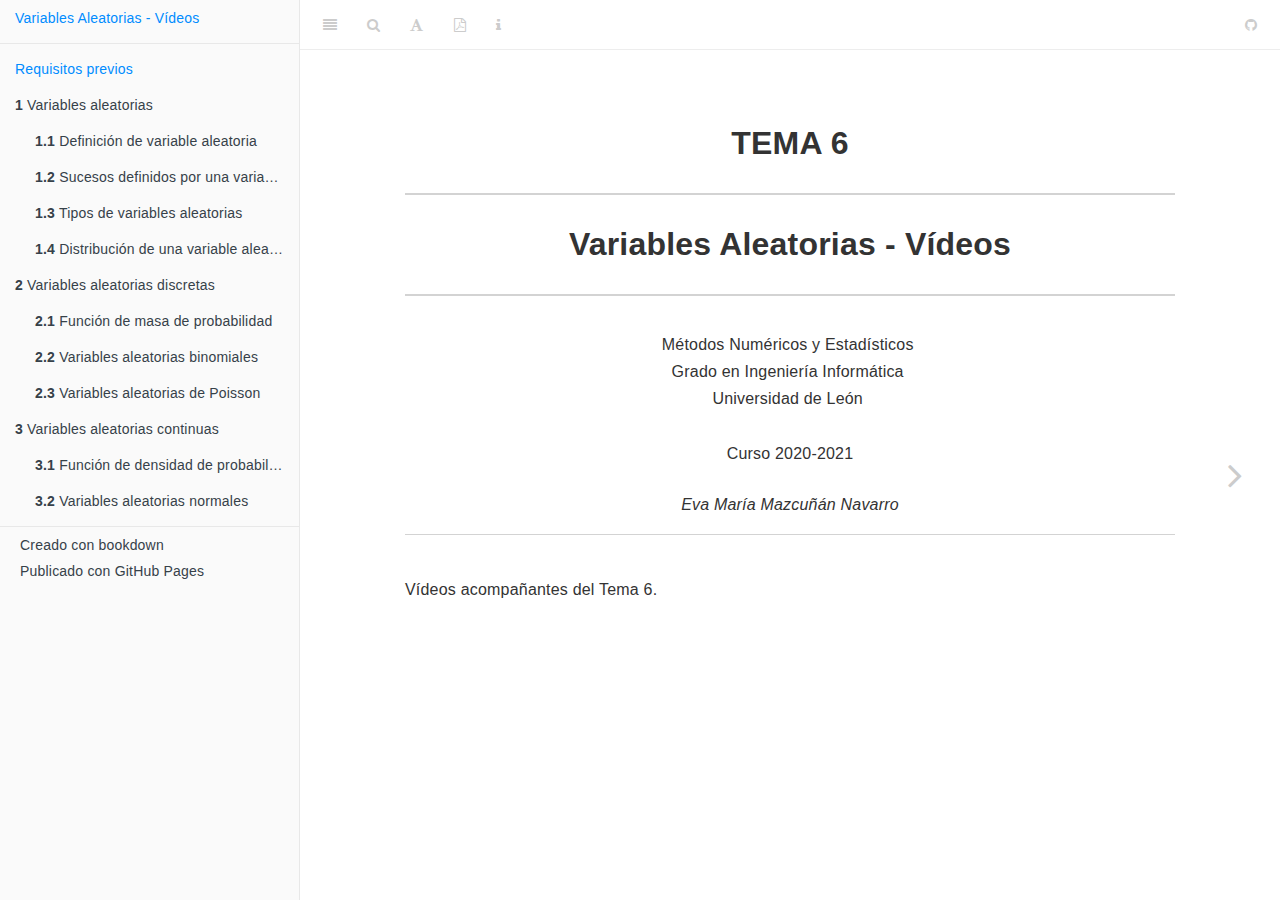
<file: index.html>
<!DOCTYPE html>
<html lang="" xml:lang="">
<head>

  <meta charset="utf-8" />
  <meta http-equiv="X-UA-Compatible" content="IE=edge" />
  <title>Variables Aleatorias - Vídeos</title>
  <meta name="description" content="Variables Aleatorias - Vídeos" />
  <meta name="generator" content="bookdown 0.21.7 and GitBook 2.6.7" />

  <meta property="og:title" content="Variables Aleatorias - Vídeos" />
  <meta property="og:type" content="book" />
  
  
  
  <meta name="github-repo" content="EMazcunan/2021-va-inf" />

  <meta name="twitter:card" content="summary" />
  <meta name="twitter:title" content="Variables Aleatorias - Vídeos" />
  
  
  

<meta name="author" content="Eva María Mazcuñán Navarro" />



  <meta name="viewport" content="width=device-width, initial-scale=1" />
  <meta name="apple-mobile-web-app-capable" content="yes" />
  <meta name="apple-mobile-web-app-status-bar-style" content="black" />
  
  

<link rel="next" href="prerequisites.html"/>
<script src="libs/header-attrs-2.7.4/header-attrs.js"></script>
<script src="libs/jquery-2.2.3/jquery.min.js"></script>
<link href="libs/gitbook-2.6.7/css/style.css" rel="stylesheet" />
<link href="libs/gitbook-2.6.7/css/plugin-table.css" rel="stylesheet" />
<link href="libs/gitbook-2.6.7/css/plugin-bookdown.css" rel="stylesheet" />
<link href="libs/gitbook-2.6.7/css/plugin-highlight.css" rel="stylesheet" />
<link href="libs/gitbook-2.6.7/css/plugin-search.css" rel="stylesheet" />
<link href="libs/gitbook-2.6.7/css/plugin-fontsettings.css" rel="stylesheet" />
<link href="libs/gitbook-2.6.7/css/plugin-clipboard.css" rel="stylesheet" />









<link href="libs/anchor-sections-1.0.1/anchor-sections.css" rel="stylesheet" />
<script src="libs/anchor-sections-1.0.1/anchor-sections.js"></script>
<!--
Material Icons
https://fonts.google.com/icons
https://developers.google.com/fonts/docs/material_icons
-->
<link rel="stylesheet" href="https://fonts.googleapis.com/icon?family=Material+Icons">
<span class="math inline" style="display: none;">
    \(\newcommand{\ve}{\varepsilon}\)
</span>
<span class="math inline", style="display: none;">
\(\newcommand{\foo}{}\)
</span>




<link rel="stylesheet" href="egitbook/chunks.css" type="text/css" />
<link rel="stylesheet" href="egitbook/latex.css" type="text/css" />
<link rel="stylesheet" href="egitbook/enotation.css" type="text/css" />
<link rel="stylesheet" href="egitbook/ebox.css" type="text/css" />
<link rel="stylesheet" href="egitbook/emargintag.css" type="text/css" />
<link rel="stylesheet" href="egitbook/emedia.css" type="text/css" />
<link rel="stylesheet" href="egitbook/mnye.css" type="text/css" />
<link rel="stylesheet" href="egitbook/style.css" type="text/css" />
</head>

<body>



  <div class="book without-animation with-summary font-size-2 font-family-1" data-basepath=".">

    <div class="book-summary">
      <nav role="navigation">

<ul class="summary">
<li><a href="./">Variables Aleatorias - Vídeos</a></li>
<li class="divider"></li>
<li class="chapter" data-level="" data-path="prerequisites.html"><a href="prerequisites.html"><i class="fa fa-check"></i>Requisitos previos</a></li>
<li class="chapter" data-level="1" data-path="va.html"><a href="va.html"><i class="fa fa-check"></i><b>1</b> Variables aleatorias</a>
<ul>
<li class="chapter" data-level="1.1" data-path="definición-de-variable-aleatoria.html"><a href="definición-de-variable-aleatoria.html"><i class="fa fa-check"></i><b>1.1</b> Definición de variable aleatoria</a></li>
<li class="chapter" data-level="1.2" data-path="sucesos-definidos-por-una-variable-aleatoria.html"><a href="sucesos-definidos-por-una-variable-aleatoria.html"><i class="fa fa-check"></i><b>1.2</b> Sucesos definidos por una variable aleatoria</a></li>
<li class="chapter" data-level="1.3" data-path="tipos-de-variables-aleatorias.html"><a href="tipos-de-variables-aleatorias.html"><i class="fa fa-check"></i><b>1.3</b> Tipos de variables aleatorias</a></li>
<li class="chapter" data-level="1.4" data-path="distribución-de-una-variable-aleatoria.html"><a href="distribución-de-una-variable-aleatoria.html"><i class="fa fa-check"></i><b>1.4</b> Distribución de una variable aleatoria</a>
<ul>
<li class="chapter" data-level="1.4.1" data-path="distribución-de-una-variable-aleatoria.html"><a href="distribución-de-una-variable-aleatoria.html#función-de-distribución-acumulativa"><i class="fa fa-check"></i><b>1.4.1</b> Función de distribución acumulativa</a></li>
<li class="chapter" data-level="1.4.2" data-path="distribución-de-una-variable-aleatoria.html"><a href="distribución-de-una-variable-aleatoria.html#modelos-de-distribución-para-una-variable-aleatoria"><i class="fa fa-check"></i><b>1.4.2</b> Modelos de distribución para una variable aleatoria</a></li>
<li class="chapter" data-level="1.4.3" data-path="distribución-de-una-variable-aleatoria.html"><a href="distribución-de-una-variable-aleatoria.html#media-y-varianza-de-una-variable-aleatoria"><i class="fa fa-check"></i><b>1.4.3</b> Media y varianza de una variable aleatoria</a></li>
</ul></li>
</ul></li>
<li class="chapter" data-level="2" data-path="discrete.html"><a href="discrete.html"><i class="fa fa-check"></i><b>2</b> Variables aleatorias discretas</a>
<ul>
<li class="chapter" data-level="2.1" data-path="función-de-masa-de-probabilidad.html"><a href="función-de-masa-de-probabilidad.html"><i class="fa fa-check"></i><b>2.1</b> Función de masa de probabilidad</a></li>
<li class="chapter" data-level="2.2" data-path="variables-aleatorias-binomiales.html"><a href="variables-aleatorias-binomiales.html"><i class="fa fa-check"></i><b>2.2</b> Variables aleatorias binomiales</a></li>
<li class="chapter" data-level="2.3" data-path="variables-aleatorias-de-poisson.html"><a href="variables-aleatorias-de-poisson.html"><i class="fa fa-check"></i><b>2.3</b> Variables aleatorias de Poisson</a></li>
</ul></li>
<li class="chapter" data-level="3" data-path="continuous.html"><a href="continuous.html"><i class="fa fa-check"></i><b>3</b> Variables aleatorias continuas</a>
<ul>
<li class="chapter" data-level="3.1" data-path="función-de-densidad-de-probabilidad.html"><a href="función-de-densidad-de-probabilidad.html"><i class="fa fa-check"></i><b>3.1</b> Función de densidad de probabilidad</a></li>
<li class="chapter" data-level="3.2" data-path="variables-aleatorias-normales.html"><a href="variables-aleatorias-normales.html"><i class="fa fa-check"></i><b>3.2</b> Variables aleatorias normales</a></li>
</ul></li>
<li class="divider"></li>
<li><ul>
<li style="margin: 10px 0;">
Creado con <a style="display:inline;padding-left:0px;padding-right:0px;" href="https://bookdown.org/yihui/bookdown/" target="blank">bookdown</a>
</li>
<li style="margin: 10px 0;">
Publicado con <a style="display:inline;padding:0px;" href="https://pages.github.com/bookdown/" target="blank">GitHub Pages</a>
</li>
</ul></li>
</ul>

      </nav>
    </div>

    <div class="book-body">
      <div class="body-inner">
        <div class="book-header" role="navigation">
          <h1>
            <i class="fa fa-circle-o-notch fa-spin"></i><a href="./">Variables Aleatorias - Vídeos</a>
          </h1>
        </div>

        <div class="page-wrapper" tabindex="-1" role="main">
          <div class="page-inner">

            <section class="normal" id="section-">

<div id="header">
<h1 class="title">Variables Aleatorias - Vídeos</h1>
<p class="author"><em>Eva María Mazcuñán Navarro</em></p>
</div>
<div id="section" class="section level1 unlisted unnumbered">
<h1 class="unlisted unnumbered"></h1>
<p>Vídeos acompañantes del Tema 6.</p>

</div>

            </section>

          </div>
        </div>
      </div>

<a href="prerequisites.html" class="navigation navigation-next navigation-unique" aria-label="Next page"><i class="fa fa-angle-right"></i></a>
    </div>
  </div>
<script src="libs/gitbook-2.6.7/js/app.min.js"></script>
<script src="libs/gitbook-2.6.7/js/lunr.js"></script>
<script src="libs/gitbook-2.6.7/js/clipboard.min.js"></script>
<script src="libs/gitbook-2.6.7/js/plugin-search.js"></script>
<script src="libs/gitbook-2.6.7/js/plugin-sharing.js"></script>
<script src="libs/gitbook-2.6.7/js/plugin-fontsettings.js"></script>
<script src="libs/gitbook-2.6.7/js/plugin-bookdown.js"></script>
<script src="libs/gitbook-2.6.7/js/jquery.highlight.js"></script>
<script src="libs/gitbook-2.6.7/js/plugin-clipboard.js"></script>
<script>
gitbook.require(["gitbook"], function(gitbook) {
gitbook.start({
"sharing": {
"github": true,
"facebook": false,
"twitter": false,
"linkedin": false,
"weibo": false,
"instapaper": false,
"vk": false,
"all": null
},
"fontsettings": {
"theme": "white",
"family": "sans",
"size": 2
},
"edit": {
"link": null,
"text": null
},
"history": {
"link": null,
"text": null
},
"view": {
"link": null,
"text": null
},
"download": ["T6-va-inf.pdf"],
"toc": {
"collapse": "subsection"
}
});
});
</script>

<!-- dynamically load mathjax for compatibility with self-contained -->
<script>
  (function () {
    var script = document.createElement("script");
    script.type = "text/javascript";
    var src = "true";
    if (src === "" || src === "true") src = "https://mathjax.rstudio.com/latest/MathJax.js?config=TeX-MML-AM_CHTML";
    if (location.protocol !== "file:")
      if (/^https?:/.test(src))
        src = src.replace(/^https?:/, '');
    script.src = src;
    document.getElementsByTagName("head")[0].appendChild(script);
  })();
</script>
</body>

</html>
</file>
<file: libs/gitbook-2.6.7/css/plugin-table.css>
.book .book-body .page-wrapper .page-inner section.normal table{display:table;width:100%;border-collapse:collapse;border-spacing:0;overflow:auto}.book .book-body .page-wrapper .page-inner section.normal table td,.book .book-body .page-wrapper .page-inner section.normal table th{padding:6px 13px;border:1px solid #ddd}.book .book-body .page-wrapper .page-inner section.normal table tr{background-color:#fff;border-top:1px solid #ccc}.book .book-body .page-wrapper .page-inner section.normal table tr:nth-child(2n){background-color:#f8f8f8}.book .book-body .page-wrapper .page-inner section.normal table th{font-weight:700}
</file>
<file: libs/gitbook-2.6.7/css/plugin-bookdown.css>
.book .book-header h1 {
  padding-left: 20px;
  padding-right: 20px;
}
.book .book-header.fixed {
  position: fixed;
  right: 0;
  top: 0;
  left: 0;
  border-bottom: 1px solid rgba(0,0,0,.07);
}
span.search-highlight {
  background-color: #ffff88;
}
@media (min-width: 600px) {
  .book.with-summary .book-header.fixed {
    left: 300px;
  }
}
@media (max-width: 1240px) {
  .book .book-body.fixed {
    top: 50px;
  }
  .book .book-body.fixed .body-inner {
    top: auto;
  }
}
@media (max-width: 600px) {
  .book.with-summary .book-header.fixed {
    left: calc(100% - 60px);
    min-width: 300px;
  }
  .book.with-summary .book-body {
    transform: none;
    left: calc(100% - 60px);
    min-width: 300px;
  }
  .book .book-body.fixed {
    top: 0;
  }
}

.book .book-body.fixed .body-inner {
  top: 50px;
}
.book .book-body .page-wrapper .page-inner section.normal sub, .book .book-body .page-wrapper .page-inner section.normal sup {
  font-size: 85%;
}

@media print {
  .book .book-summary, .book .book-body .book-header, .fa {
    display: none !important;
  }
  .book .book-body.fixed {
    left: 0px;
  }
  .book .book-body,.book .book-body .body-inner, .book.with-summary {
    overflow: visible !important;
  }
}
.kable_wrapper {
  border-spacing: 20px 0;
  border-collapse: separate;
  border: none;
  margin: auto;
}
.kable_wrapper > tbody > tr > td {
  vertical-align: top;
}
.book .book-body .page-wrapper .page-inner section.normal table tr.header {
  border-top-width: 2px;
}
.book .book-body .page-wrapper .page-inner section.normal table tr:last-child td {
  border-bottom-width: 2px;
}
.book .book-body .page-wrapper .page-inner section.normal table td, .book .book-body .page-wrapper .page-inner section.normal table th {
  border-left: none;
  border-right: none;
}
.book .book-body .page-wrapper .page-inner section.normal table.kable_wrapper > tbody > tr, .book .book-body .page-wrapper .page-inner section.normal table.kable_wrapper > tbody > tr > td {
  border-top: none;
}
.book .book-body .page-wrapper .page-inner section.normal table.kable_wrapper > tbody > tr:last-child > td {
    border-bottom: none;
}

div.theorem, div.lemma, div.corollary, div.proposition, div.conjecture {
  font-style: italic;
}
span.theorem, span.lemma, span.corollary, span.proposition, span.conjecture {
  font-style: normal;
}
div.proof>*:last-child:after {
  content: "\25a2";
  float: right;
}
.header-section-number {
  padding-right: .5em;
}
</file>
<file: libs/gitbook-2.6.7/css/plugin-highlight.css>
.book .book-body .page-wrapper .page-inner section.normal pre,
.book .book-body .page-wrapper .page-inner section.normal code {
  /* http://jmblog.github.com/color-themes-for-google-code-highlightjs */
  /* Tomorrow Comment */
  /* Tomorrow Red */
  /* Tomorrow Orange */
  /* Tomorrow Yellow */
  /* Tomorrow Green */
  /* Tomorrow Aqua */
  /* Tomorrow Blue */
  /* Tomorrow Purple */
}
.book .book-body .page-wrapper .page-inner section.normal pre .hljs-comment,
.book .book-body .page-wrapper .page-inner section.normal code .hljs-comment,
.book .book-body .page-wrapper .page-inner section.normal pre .hljs-title,
.book .book-body .page-wrapper .page-inner section.normal code .hljs-title {
  color: #8e908c;
}
.book .book-body .page-wrapper .page-inner section.normal pre .hljs-variable,
.book .book-body .page-wrapper .page-inner section.normal code .hljs-variable,
.book .book-body .page-wrapper .page-inner section.normal pre .hljs-attribute,
.book .book-body .page-wrapper .page-inner section.normal code .hljs-attribute,
.book .book-body .page-wrapper .page-inner section.normal pre .hljs-tag,
.book .book-body .page-wrapper .page-inner section.normal code .hljs-tag,
.book .book-body .page-wrapper .page-inner section.normal pre .hljs-regexp,
.book .book-body .page-wrapper .page-inner section.normal code .hljs-regexp,
.book .book-body .page-wrapper .page-inner section.normal pre .ruby .hljs-constant,
.book .book-body .page-wrapper .page-inner section.normal code .ruby .hljs-constant,
.book .book-body .page-wrapper .page-inner section.normal pre .xml .hljs-tag .hljs-title,
.book .book-body .page-wrapper .page-inner section.normal code .xml .hljs-tag .hljs-title,
.book .book-body .page-wrapper .page-inner section.normal pre .xml .hljs-pi,
.book .book-body .page-wrapper .page-inner section.normal code .xml .hljs-pi,
.book .book-body .page-wrapper .page-inner section.normal pre .xml .hljs-doctype,
.book .book-body .page-wrapper .page-inner section.normal code .xml .hljs-doctype,
.book .book-body .page-wrapper .page-inner section.normal pre .html .hljs-doctype,
.book .book-body .page-wrapper .page-inner section.normal code .html .hljs-doctype,
.book .book-body .page-wrapper .page-inner section.normal pre .css .hljs-id,
.book .book-body .page-wrapper .page-inner section.normal code .css .hljs-id,
.book .book-body .page-wrapper .page-inner section.normal pre .css .hljs-class,
.book .book-body .page-wrapper .page-inner section.normal code .css .hljs-class,
.book .book-body .page-wrapper .page-inner section.normal pre .css .hljs-pseudo,
.book .book-body .page-wrapper .page-inner section.normal code .css .hljs-pseudo {
  color: #c82829;
}
.book .book-body .page-wrapper .page-inner section.normal pre .hljs-number,
.book .book-body .page-wrapper .page-inner section.normal code .hljs-number,
.book .book-body .page-wrapper .page-inner section.normal pre .hljs-preprocessor,
.book .book-body .page-wrapper .page-inner section.normal code .hljs-preprocessor,
.book .book-body .page-wrapper .page-inner section.normal pre .hljs-pragma,
.book .book-body .page-wrapper .page-inner section.normal code .hljs-pragma,
.book .book-body .page-wrapper .page-inner section.normal pre .hljs-built_in,
.book .book-body .page-wrapper .page-inner section.normal code .hljs-built_in,
.book .book-body .page-wrapper .page-inner section.normal pre .hljs-literal,
.book .book-body .page-wrapper .page-inner section.normal code .hljs-literal,
.book .book-body .page-wrapper .page-inner section.normal pre .hljs-params,
.book .book-body .page-wrapper .page-inner section.normal code .hljs-params,
.book .book-body .page-wrapper .page-inner section.normal pre .hljs-constant,
.book .book-body .page-wrapper .page-inner section.normal code .hljs-constant {
  color: #f5871f;
}
.book .book-body .page-wrapper .page-inner section.normal pre .ruby .hljs-class .hljs-title,
.book .book-body .page-wrapper .page-inner section.normal code .ruby .hljs-class .hljs-title,
.book .book-body .page-wrapper .page-inner section.normal pre .css .hljs-rules .hljs-attribute,
.book .book-body .page-wrapper .page-inner section.normal code .css .hljs-rules .hljs-attribute {
  color: #eab700;
}
.book .book-body .page-wrapper .page-inner section.normal pre .hljs-string,
.book .book-body .page-wrapper .page-inner section.normal code .hljs-string,
.book .book-body .page-wrapper .page-inner section.normal pre .hljs-value,
.book .book-body .page-wrapper .page-inner section.normal code .hljs-value,
.book .book-body .page-wrapper .page-inner section.normal pre .hljs-inheritance,
.book .book-body .page-wrapper .page-inner section.normal code .hljs-inheritance,
.book .book-body .page-wrapper .page-inner section.normal pre .hljs-header,
.book .book-body .page-wrapper .page-inner section.normal code .hljs-header,
.book .book-body .page-wrapper .page-inner section.normal pre .ruby .hljs-symbol,
.book .book-body .page-wrapper .page-inner section.normal code .ruby .hljs-symbol,
.book .book-body .page-wrapper .page-inner section.normal pre .xml .hljs-cdata,
.book .book-body .page-wrapper .page-inner section.normal code .xml .hljs-cdata {
  color: #718c00;
}
.book .book-body .page-wrapper .page-inner section.normal pre .css .hljs-hexcolor,
.book .book-body .page-wrapper .page-inner section.normal code .css .hljs-hexcolor {
  color: #3e999f;
}
.book .book-body .page-wrapper .page-inner section.normal pre .hljs-function,
.book .book-body .page-wrapper .page-inner section.normal code .hljs-function,
.book .book-body .page-wrapper .page-inner section.normal pre .python .hljs-decorator,
.book .book-body .page-wrapper .page-inner section.normal code .python .hljs-decorator,
.book .book-body .page-wrapper .page-inner section.normal pre .python .hljs-title,
.book .book-body .page-wrapper .page-inner section.normal code .python .hljs-title,
.book .book-body .page-wrapper .page-inner section.normal pre .ruby .hljs-function .hljs-title,
.book .book-body .page-wrapper .page-inner section.normal code .ruby .hljs-function .hljs-title,
.book .book-body .page-wrapper .page-inner section.normal pre .ruby .hljs-title .hljs-keyword,
.book .book-body .page-wrapper .page-inner section.normal code .ruby .hljs-title .hljs-keyword,
.book .book-body .page-wrapper .page-inner section.normal pre .perl .hljs-sub,
.book .book-body .page-wrapper .page-inner section.normal code .perl .hljs-sub,
.book .book-body .page-wrapper .page-inner section.normal pre .javascript .hljs-title,
.book .book-body .page-wrapper .page-inner section.normal code .javascript .hljs-title,
.book .book-body .page-wrapper .page-inner section.normal pre .coffeescript .hljs-title,
.book .book-body .page-wrapper .page-inner section.normal code .coffeescript .hljs-title {
  color: #4271ae;
}
.book .book-body .page-wrapper .page-inner section.normal pre .hljs-keyword,
.book .book-body .page-wrapper .page-inner section.normal code .hljs-keyword,
.book .book-body .page-wrapper .page-inner section.normal pre .javascript .hljs-function,
.book .book-body .page-wrapper .page-inner section.normal code .javascript .hljs-function {
  color: #8959a8;
}
.book .book-body .page-wrapper .page-inner section.normal pre .hljs,
.book .book-body .page-wrapper .page-inner section.normal code .hljs {
  display: block;
  background: white;
  color: #4d4d4c;
  padding: 0.5em;
}
.book .book-body .page-wrapper .page-inner section.normal pre .coffeescript .javascript,
.book .book-body .page-wrapper .page-inner section.normal code .coffeescript .javascript,
.book .book-body .page-wrapper .page-inner section.normal pre .javascript .xml,
.book .book-body .page-wrapper .page-inner section.normal code .javascript .xml,
.book .book-body .page-wrapper .page-inner section.normal pre .tex .hljs-formula,
.book .book-body .page-wrapper .page-inner section.normal code .tex .hljs-formula,
.book .book-body .page-wrapper .page-inner section.normal pre .xml .javascript,
.book .book-body .page-wrapper .page-inner section.normal code .xml .javascript,
.book .book-body .page-wrapper .page-inner section.normal pre .xml .vbscript,
.book .book-body .page-wrapper .page-inner section.normal code .xml .vbscript,
.book .book-body .page-wrapper .page-inner section.normal pre .xml .css,
.book .book-body .page-wrapper .page-inner section.normal code .xml .css,
.book .book-body .page-wrapper .page-inner section.normal pre .xml .hljs-cdata,
.book .book-body .page-wrapper .page-inner section.normal code .xml .hljs-cdata {
  opacity: 0.5;
}
.book.color-theme-1 .book-body .page-wrapper .page-inner section.normal pre,
.book.color-theme-1 .book-body .page-wrapper .page-inner section.normal code {
  /*

Orginal Style from ethanschoonover.com/solarized (c) Jeremy Hull <sourdrums@gmail.com>

*/
  /* Solarized Green */
  /* Solarized Cyan */
  /* Solarized Blue */
  /* Solarized Yellow */
  /* Solarized Orange */
  /* Solarized Red */
  /* Solarized Violet */
}
.book.color-theme-1 .book-body .page-wrapper .page-inner section.normal pre .hljs,
.book.color-theme-1 .book-body .page-wrapper .page-inner section.normal code .hljs {
  display: block;
  padding: 0.5em;
  background: #fdf6e3;
  color: #657b83;
}
.book.color-theme-1 .book-body .page-wrapper .page-inner section.normal pre .hljs-comment,
.book.color-theme-1 .book-body .page-wrapper .page-inner section.normal code .hljs-comment,
.book.color-theme-1 .book-body .page-wrapper .page-inner section.normal pre .hljs-template_comment,
.book.color-theme-1 .book-body .page-wrapper .page-inner section.normal code .hljs-template_comment,
.book.color-theme-1 .book-body .page-wrapper .page-inner section.normal pre .diff .hljs-header,
.book.color-theme-1 .book-body .page-wrapper .page-inner section.normal code .diff .hljs-header,
.book.color-theme-1 .book-body .page-wrapper .page-inner section.normal pre .hljs-doctype,
.book.color-theme-1 .book-body .page-wrapper .page-inner section.normal code .hljs-doctype,
.book.color-theme-1 .book-body .page-wrapper .page-inner section.normal pre .hljs-pi,
.book.color-theme-1 .book-body .page-wrapper .page-inner section.normal code .hljs-pi,
.book.color-theme-1 .book-body .page-wrapper .page-inner section.normal pre .lisp .hljs-string,
.book.color-theme-1 .book-body .page-wrapper .page-inner section.normal code .lisp .hljs-string,
.book.color-theme-1 .book-body .page-wrapper .page-inner section.normal pre .hljs-javadoc,
.book.color-theme-1 .book-body .page-wrapper .page-inner section.normal code .hljs-javadoc {
  color: #93a1a1;
}
.book.color-theme-1 .book-body .page-wrapper .page-inner section.normal pre .hljs-keyword,
.book.color-theme-1 .book-body .page-wrapper .page-inner section.normal code .hljs-keyword,
.book.color-theme-1 .book-body .page-wrapper .page-inner section.normal pre .hljs-winutils,
.book.color-theme-1 .book-body .page-wrapper .page-inner section.normal code .hljs-winutils,
.book.color-theme-1 .book-body .page-wrapper .page-inner section.normal pre .method,
.book.color-theme-1 .book-body .page-wrapper .page-inner section.normal code .method,
.book.color-theme-1 .book-body .page-wrapper .page-inner section.normal pre .hljs-addition,
.book.color-theme-1 .book-body .page-wrapper .page-inner section.normal code .hljs-addition,
.book.color-theme-1 .book-body .page-wrapper .page-inner section.normal pre .css .hljs-tag,
.book.color-theme-1 .book-body .page-wrapper .page-inner section.normal code .css .hljs-tag,
.book.color-theme-1 .book-body .page-wrapper .page-inner section.normal pre .hljs-request,
.book.color-theme-1 .book-body .page-wrapper .page-inner section.normal code .hljs-request,
.book.color-theme-1 .book-body .page-wrapper .page-inner section.normal pre .hljs-status,
.book.color-theme-1 .book-body .page-wrapper .page-inner section.normal code .hljs-status,
.book.color-theme-1 .book-body .page-wrapper .page-inner section.normal pre .nginx .hljs-title,
.book.color-theme-1 .book-body .page-wrapper .page-inner section.normal code .nginx .hljs-title {
  color: #859900;
}
.book.color-theme-1 .book-body .page-wrapper .page-inner section.normal pre .hljs-number,
.book.color-theme-1 .book-body .page-wrapper .page-inner section.normal code .hljs-number,
.book.color-theme-1 .book-body .page-wrapper .page-inner section.normal pre .hljs-command,
.book.color-theme-1 .book-body .page-wrapper .page-inner section.normal code .hljs-command,
.book.color-theme-1 .book-body .page-wrapper .page-inner section.normal pre .hljs-string,
.book.color-theme-1 .book-body .page-wrapper .page-inner section.normal code .hljs-string,
.book.color-theme-1 .book-body .page-wrapper .page-inner section.normal pre .hljs-tag .hljs-value,
.book.color-theme-1 .book-body .page-wrapper .page-inner section.normal code .hljs-tag .hljs-value,
.book.color-theme-1 .book-body .page-wrapper .page-inner section.normal pre .hljs-rules .hljs-value,
.book.color-theme-1 .book-body .page-wrapper .page-inner section.normal code .hljs-rules .hljs-value,
.book.color-theme-1 .book-body .page-wrapper .page-inner section.normal pre .hljs-phpdoc,
.book.color-theme-1 .book-body .page-wrapper .page-inner section.normal code .hljs-phpdoc,
.book.color-theme-1 .book-body .page-wrapper .page-inner section.normal pre .tex .hljs-formula,
.book.color-theme-1 .book-body .page-wrapper .page-inner section.normal code .tex .hljs-formula,
.book.color-theme-1 .book-body .page-wrapper .page-inner section.normal pre .hljs-regexp,
.book.color-theme-1 .book-body .page-wrapper .page-inner section.normal code .hljs-regexp,
.book.color-theme-1 .book-body .page-wrapper .page-inner section.normal pre .hljs-hexcolor,
.book.color-theme-1 .book-body .page-wrapper .page-inner section.normal code .hljs-hexcolor,
.book.color-theme-1 .book-body .page-wrapper .page-inner section.normal pre .hljs-link_url,
.book.color-theme-1 .book-body .page-wrapper .page-inner section.normal code .hljs-link_url {
  color: #2aa198;
}
.book.color-theme-1 .book-body .page-wrapper .page-inner section.normal pre .hljs-title,
.book.color-theme-1 .book-body .page-wrapper .page-inner section.normal code .hljs-title,
.book.color-theme-1 .book-body .page-wrapper .page-inner section.normal pre .hljs-localvars,
.book.color-theme-1 .book-body .page-wrapper .page-inner section.normal code .hljs-localvars,
.book.color-theme-1 .book-body .page-wrapper .page-inner section.normal pre .hljs-chunk,
.book.color-theme-1 .book-body .page-wrapper .page-inner section.normal code .hljs-chunk,
.book.color-theme-1 .book-body .page-wrapper .page-inner section.normal pre .hljs-decorator,
.book.color-theme-1 .book-body .page-wrapper .page-inner section.normal code .hljs-decorator,
.book.color-theme-1 .book-body .page-wrapper .page-inner section.normal pre .hljs-built_in,
.book.color-theme-1 .book-body .page-wrapper .page-inner section.normal code .hljs-built_in,
.book.color-theme-1 .book-body .page-wrapper .page-inner section.normal pre .hljs-identifier,
.book.color-theme-1 .book-body .page-wrapper .page-inner section.normal code .hljs-identifier,
.book.color-theme-1 .book-body .page-wrapper .page-inner section.normal pre .vhdl .hljs-literal,
.book.color-theme-1 .book-body .page-wrapper .page-inner section.normal code .vhdl .hljs-literal,
.book.color-theme-1 .book-body .page-wrapper .page-inner section.normal pre .hljs-id,
.book.color-theme-1 .book-body .page-wrapper .page-inner section.normal code .hljs-id,
.book.color-theme-1 .book-body .page-wrapper .page-inner section.normal pre .css .hljs-function,
.book.color-theme-1 .book-body .page-wrapper .page-inner section.normal code .css .hljs-function {
  color: #268bd2;
}
.book.color-theme-1 .book-body .page-wrapper .page-inner section.normal pre .hljs-attribute,
.book.color-theme-1 .book-body .page-wrapper .page-inner section.normal code .hljs-attribute,
.book.color-theme-1 .book-body .page-wrapper .page-inner section.normal pre .hljs-variable,
.book.color-theme-1 .book-body .page-wrapper .page-inner section.normal code .hljs-variable,
.book.color-theme-1 .book-body .page-wrapper .page-inner section.normal pre .lisp .hljs-body,
.book.color-theme-1 .book-body .page-wrapper .page-inner section.normal code .lisp .hljs-body,
.book.color-theme-1 .book-body .page-wrapper .page-inner section.normal pre .smalltalk .hljs-number,
.book.color-theme-1 .book-body .page-wrapper .page-inner section.normal code .smalltalk .hljs-number,
.book.color-theme-1 .book-body .page-wrapper .page-inner section.normal pre .hljs-constant,
.book.color-theme-1 .book-body .page-wrapper .page-inner section.normal code .hljs-constant,
.book.color-theme-1 .book-body .page-wrapper .page-inner section.normal pre .hljs-class .hljs-title,
.book.color-theme-1 .book-body .page-wrapper .page-inner section.normal code .hljs-class .hljs-title,
.book.color-theme-1 .book-body .page-wrapper .page-inner section.normal pre .hljs-parent,
.book.color-theme-1 .book-body .page-wrapper .page-inner section.normal code .hljs-parent,
.book.color-theme-1 .book-body .page-wrapper .page-inner section.normal pre .haskell .hljs-type,
.book.color-theme-1 .book-body .page-wrapper .page-inner section.normal code .haskell .hljs-type,
.book.color-theme-1 .book-body .page-wrapper .page-inner section.normal pre .hljs-link_reference,
.book.color-theme-1 .book-body .page-wrapper .page-inner section.normal code .hljs-link_reference {
  color: #b58900;
}
.book.color-theme-1 .book-body .page-wrapper .page-inner section.normal pre .hljs-preprocessor,
.book.color-theme-1 .book-body .page-wrapper .page-inner section.normal code .hljs-preprocessor,
.book.color-theme-1 .book-body .page-wrapper .page-inner section.normal pre .hljs-preprocessor .hljs-keyword,
.book.color-theme-1 .book-body .page-wrapper .page-inner section.normal code .hljs-preprocessor .hljs-keyword,
.book.color-theme-1 .book-body .page-wrapper .page-inner section.normal pre .hljs-pragma,
.book.color-theme-1 .book-body .page-wrapper .page-inner section.normal code .hljs-pragma,
.book.color-theme-1 .book-body .page-wrapper .page-inner section.normal pre .hljs-shebang,
.book.color-theme-1 .book-body .page-wrapper .page-inner section.normal code .hljs-shebang,
.book.color-theme-1 .book-body .page-wrapper .page-inner section.normal pre .hljs-symbol,
.book.color-theme-1 .book-body .page-wrapper .page-inner section.normal code .hljs-symbol,
.book.color-theme-1 .book-body .page-wrapper .page-inner section.normal pre .hljs-symbol .hljs-string,
.book.color-theme-1 .book-body .page-wrapper .page-inner section.normal code .hljs-symbol .hljs-string,
.book.color-theme-1 .book-body .page-wrapper .page-inner section.normal pre .diff .hljs-change,
.book.color-theme-1 .book-body .page-wrapper .page-inner section.normal code .diff .hljs-change,
.book.color-theme-1 .book-body .page-wrapper .page-inner section.normal pre .hljs-special,
.book.color-theme-1 .book-body .page-wrapper .page-inner section.normal code .hljs-special,
.book.color-theme-1 .book-body .page-wrapper .page-inner section.normal pre .hljs-attr_selector,
.book.color-theme-1 .book-body .page-wrapper .page-inner section.normal code .hljs-attr_selector,
.book.color-theme-1 .book-body .page-wrapper .page-inner section.normal pre .hljs-subst,
.book.color-theme-1 .book-body .page-wrapper .page-inner section.normal code .hljs-subst,
.book.color-theme-1 .book-body .page-wrapper .page-inner section.normal pre .hljs-cdata,
.book.color-theme-1 .book-body .page-wrapper .page-inner section.normal code .hljs-cdata,
.book.color-theme-1 .book-body .page-wrapper .page-inner section.normal pre .clojure .hljs-title,
.book.color-theme-1 .book-body .page-wrapper .page-inner section.normal code .clojure .hljs-title,
.book.color-theme-1 .book-body .page-wrapper .page-inner section.normal pre .css .hljs-pseudo,
.book.color-theme-1 .book-body .page-wrapper .page-inner section.normal code .css .hljs-pseudo,
.book.color-theme-1 .book-body .page-wrapper .page-inner section.normal pre .hljs-header,
.book.color-theme-1 .book-body .page-wrapper .page-inner section.normal code .hljs-header {
  color: #cb4b16;
}
.book.color-theme-1 .book-body .page-wrapper .page-inner section.normal pre .hljs-deletion,
.book.color-theme-1 .book-body .page-wrapper .page-inner section.normal code .hljs-deletion,
.book.color-theme-1 .book-body .page-wrapper .page-inner section.normal pre .hljs-important,
.book.color-theme-1 .book-body .page-wrapper .page-inner section.normal code .hljs-important {
  color: #dc322f;
}
.book.color-theme-1 .book-body .page-wrapper .page-inner section.normal pre .hljs-link_label,
.book.color-theme-1 .book-body .page-wrapper .page-inner section.normal code .hljs-link_label {
  color: #6c71c4;
}
.book.color-theme-1 .book-body .page-wrapper .page-inner section.normal pre .tex .hljs-formula,
.book.color-theme-1 .book-body .page-wrapper .page-inner section.normal code .tex .hljs-formula {
  background: #eee8d5;
}
.book.color-theme-2 .book-body .page-wrapper .page-inner section.normal pre,
.book.color-theme-2 .book-body .page-wrapper .page-inner section.normal code {
  /* Tomorrow Night Bright Theme */
  /* Original theme - https://github.com/chriskempson/tomorrow-theme */
  /* http://jmblog.github.com/color-themes-for-google-code-highlightjs */
  /* Tomorrow Comment */
  /* Tomorrow Red */
  /* Tomorrow Orange */
  /* Tomorrow Yellow */
  /* Tomorrow Green */
  /* Tomorrow Aqua */
  /* Tomorrow Blue */
  /* Tomorrow Purple */
}
.book.color-theme-2 .book-body .page-wrapper .page-inner section.normal pre .hljs-comment,
.book.color-theme-2 .book-body .page-wrapper .page-inner section.normal code .hljs-comment,
.book.color-theme-2 .book-body .page-wrapper .page-inner section.normal pre .hljs-title,
.book.color-theme-2 .book-body .page-wrapper .page-inner section.normal code .hljs-title {
  color: #969896;
}
.book.color-theme-2 .book-body .page-wrapper .page-inner section.normal pre .hljs-variable,
.book.color-theme-2 .book-body .page-wrapper .page-inner section.normal code .hljs-variable,
.book.color-theme-2 .book-body .page-wrapper .page-inner section.normal pre .hljs-attribute,
.book.color-theme-2 .book-body .page-wrapper .page-inner section.normal code .hljs-attribute,
.book.color-theme-2 .book-body .page-wrapper .page-inner section.normal pre .hljs-tag,
.book.color-theme-2 .book-body .page-wrapper .page-inner section.normal code .hljs-tag,
.book.color-theme-2 .book-body .page-wrapper .page-inner section.normal pre .hljs-regexp,
.book.color-theme-2 .book-body .page-wrapper .page-inner section.normal code .hljs-regexp,
.book.color-theme-2 .book-body .page-wrapper .page-inner section.normal pre .ruby .hljs-constant,
.book.color-theme-2 .book-body .page-wrapper .page-inner section.normal code .ruby .hljs-constant,
.book.color-theme-2 .book-body .page-wrapper .page-inner section.normal pre .xml .hljs-tag .hljs-title,
.book.color-theme-2 .book-body .page-wrapper .page-inner section.normal code .xml .hljs-tag .hljs-title,
.book.color-theme-2 .book-body .page-wrapper .page-inner section.normal pre .xml .hljs-pi,
.book.color-theme-2 .book-body .page-wrapper .page-inner section.normal code .xml .hljs-pi,
.book.color-theme-2 .book-body .page-wrapper .page-inner section.normal pre .xml .hljs-doctype,
.book.color-theme-2 .book-body .page-wrapper .page-inner section.normal code .xml .hljs-doctype,
.book.color-theme-2 .book-body .page-wrapper .page-inner section.normal pre .html .hljs-doctype,
.book.color-theme-2 .book-body .page-wrapper .page-inner section.normal code .html .hljs-doctype,
.book.color-theme-2 .book-body .page-wrapper .page-inner section.normal pre .css .hljs-id,
.book.color-theme-2 .book-body .page-wrapper .page-inner section.normal code .css .hljs-id,
.book.color-theme-2 .book-body .page-wrapper .page-inner section.normal pre .css .hljs-class,
.book.color-theme-2 .book-body .page-wrapper .page-inner section.normal code .css .hljs-class,
.book.color-theme-2 .book-body .page-wrapper .page-inner section.normal pre .css .hljs-pseudo,
.book.color-theme-2 .book-body .page-wrapper .page-inner section.normal code .css .hljs-pseudo {
  color: #d54e53;
}
.book.color-theme-2 .book-body .page-wrapper .page-inner section.normal pre .hljs-number,
.book.color-theme-2 .book-body .page-wrapper .page-inner section.normal code .hljs-number,
.book.color-theme-2 .book-body .page-wrapper .page-inner section.normal pre .hljs-preprocessor,
.book.color-theme-2 .book-body .page-wrapper .page-inner section.normal code .hljs-preprocessor,
.book.color-theme-2 .book-body .page-wrapper .page-inner section.normal pre .hljs-pragma,
.book.color-theme-2 .book-body .page-wrapper .page-inner section.normal code .hljs-pragma,
.book.color-theme-2 .book-body .page-wrapper .page-inner section.normal pre .hljs-built_in,
.book.color-theme-2 .book-body .page-wrapper .page-inner section.normal code .hljs-built_in,
.book.color-theme-2 .book-body .page-wrapper .page-inner section.normal pre .hljs-literal,
.book.color-theme-2 .book-body .page-wrapper .page-inner section.normal code .hljs-literal,
.book.color-theme-2 .book-body .page-wrapper .page-inner section.normal pre .hljs-params,
.book.color-theme-2 .book-body .page-wrapper .page-inner section.normal code .hljs-params,
.book.color-theme-2 .book-body .page-wrapper .page-inner section.normal pre .hljs-constant,
.book.color-theme-2 .book-body .page-wrapper .page-inner section.normal code .hljs-constant {
  color: #e78c45;
}
.book.color-theme-2 .book-body .page-wrapper .page-inner section.normal pre .ruby .hljs-class .hljs-title,
.book.color-theme-2 .book-body .page-wrapper .page-inner section.normal code .ruby .hljs-class .hljs-title,
.book.color-theme-2 .book-body .page-wrapper .page-inner section.normal pre .css .hljs-rules .hljs-attribute,
.book.color-theme-2 .book-body .page-wrapper .page-inner section.normal code .css .hljs-rules .hljs-attribute {
  color: #e7c547;
}
.book.color-theme-2 .book-body .page-wrapper .page-inner section.normal pre .hljs-string,
.book.color-theme-2 .book-body .page-wrapper .page-inner section.normal code .hljs-string,
.book.color-theme-2 .book-body .page-wrapper .page-inner section.normal pre .hljs-value,
.book.color-theme-2 .book-body .page-wrapper .page-inner section.normal code .hljs-value,
.book.color-theme-2 .book-body .page-wrapper .page-inner section.normal pre .hljs-inheritance,
.book.color-theme-2 .book-body .page-wrapper .page-inner section.normal code .hljs-inheritance,
.book.color-theme-2 .book-body .page-wrapper .page-inner section.normal pre .hljs-header,
.book.color-theme-2 .book-body .page-wrapper .page-inner section.normal code .hljs-header,
.book.color-theme-2 .book-body .page-wrapper .page-inner section.normal pre .ruby .hljs-symbol,
.book.color-theme-2 .book-body .page-wrapper .page-inner section.normal code .ruby .hljs-symbol,
.book.color-theme-2 .book-body .page-wrapper .page-inner section.normal pre .xml .hljs-cdata,
.book.color-theme-2 .book-body .page-wrapper .page-inner section.normal code .xml .hljs-cdata {
  color: #b9ca4a;
}
.book.color-theme-2 .book-body .page-wrapper .page-inner section.normal pre .css .hljs-hexcolor,
.book.color-theme-2 .book-body .page-wrapper .page-inner section.normal code .css .hljs-hexcolor {
  color: #70c0b1;
}
.book.color-theme-2 .book-body .page-wrapper .page-inner section.normal pre .hljs-function,
.book.color-theme-2 .book-body .page-wrapper .page-inner section.normal code .hljs-function,
.book.color-theme-2 .book-body .page-wrapper .page-inner section.normal pre .python .hljs-decorator,
.book.color-theme-2 .book-body .page-wrapper .page-inner section.normal code .python .hljs-decorator,
.book.color-theme-2 .book-body .page-wrapper .page-inner section.normal pre .python .hljs-title,
.book.color-theme-2 .book-body .page-wrapper .page-inner section.normal code .python .hljs-title,
.book.color-theme-2 .book-body .page-wrapper .page-inner section.normal pre .ruby .hljs-function .hljs-title,
.book.color-theme-2 .book-body .page-wrapper .page-inner section.normal code .ruby .hljs-function .hljs-title,
.book.color-theme-2 .book-body .page-wrapper .page-inner section.normal pre .ruby .hljs-title .hljs-keyword,
.book.color-theme-2 .book-body .page-wrapper .page-inner section.normal code .ruby .hljs-title .hljs-keyword,
.book.color-theme-2 .book-body .page-wrapper .page-inner section.normal pre .perl .hljs-sub,
.book.color-theme-2 .book-body .page-wrapper .page-inner section.normal code .perl .hljs-sub,
.book.color-theme-2 .book-body .page-wrapper .page-inner section.normal pre .javascript .hljs-title,
.book.color-theme-2 .book-body .page-wrapper .page-inner section.normal code .javascript .hljs-title,
.book.color-theme-2 .book-body .page-wrapper .page-inner section.normal pre .coffeescript .hljs-title,
.book.color-theme-2 .book-body .page-wrapper .page-inner section.normal code .coffeescript .hljs-title {
  color: #7aa6da;
}
.book.color-theme-2 .book-body .page-wrapper .page-inner section.normal pre .hljs-keyword,
.book.color-theme-2 .book-body .page-wrapper .page-inner section.normal code .hljs-keyword,
.book.color-theme-2 .book-body .page-wrapper .page-inner section.normal pre .javascript .hljs-function,
.book.color-theme-2 .book-body .page-wrapper .page-inner section.normal code .javascript .hljs-function {
  color: #c397d8;
}
.book.color-theme-2 .book-body .page-wrapper .page-inner section.normal pre .hljs,
.book.color-theme-2 .book-body .page-wrapper .page-inner section.normal code .hljs {
  display: block;
  background: black;
  color: #eaeaea;
  padding: 0.5em;
}
.book.color-theme-2 .book-body .page-wrapper .page-inner section.normal pre .coffeescript .javascript,
.book.color-theme-2 .book-body .page-wrapper .page-inner section.normal code .coffeescript .javascript,
.book.color-theme-2 .book-body .page-wrapper .page-inner section.normal pre .javascript .xml,
.book.color-theme-2 .book-body .page-wrapper .page-inner section.normal code .javascript .xml,
.book.color-theme-2 .book-body .page-wrapper .page-inner section.normal pre .tex .hljs-formula,
.book.color-theme-2 .book-body .page-wrapper .page-inner section.normal code .tex .hljs-formula,
.book.color-theme-2 .book-body .page-wrapper .page-inner section.normal pre .xml .javascript,
.book.color-theme-2 .book-body .page-wrapper .page-inner section.normal code .xml .javascript,
.book.color-theme-2 .book-body .page-wrapper .page-inner section.normal pre .xml .vbscript,
.book.color-theme-2 .book-body .page-wrapper .page-inner section.normal code .xml .vbscript,
.book.color-theme-2 .book-body .page-wrapper .page-inner section.normal pre .xml .css,
.book.color-theme-2 .book-body .page-wrapper .page-inner section.normal code .xml .css,
.book.color-theme-2 .book-body .page-wrapper .page-inner section.normal pre .xml .hljs-cdata,
.book.color-theme-2 .book-body .page-wrapper .page-inner section.normal code .xml .hljs-cdata {
  opacity: 0.5;
}
</file>
<file: libs/gitbook-2.6.7/css/plugin-search.css>
.book .book-summary .book-search {
  padding: 6px;
  background: transparent;
  position: absolute;
  top: -50px;
  left: 0px;
  right: 0px;
  transition: top 0.5s ease;
}
.book .book-summary .book-search input,
.book .book-summary .book-search input:focus,
.book .book-summary .book-search input:hover {
  width: 100%;
  background: transparent;
  border: 1px solid #ccc;
  box-shadow: none;
  outline: none;
  line-height: 22px;
  padding: 7px 4px;
  color: inherit;
  box-sizing: border-box;
}
.book.with-search .book-summary .book-search {
  top: 0px;
}
.book.with-search .book-summary ul.summary {
  top: 50px;
}
.with-search .summary li[data-level] a[href*=".html#"] {
  display: none;
}
</file>
<file: libs/gitbook-2.6.7/css/plugin-fontsettings.css>
/*
 * Theme 1
 */
.color-theme-1 .dropdown-menu {
  background-color: #111111;
  border-color: #7e888b;
}
.color-theme-1 .dropdown-menu .dropdown-caret .caret-inner {
  border-bottom: 9px solid #111111;
}
.color-theme-1 .dropdown-menu .buttons {
  border-color: #7e888b;
}
.color-theme-1 .dropdown-menu .button {
  color: #afa790;
}
.color-theme-1 .dropdown-menu .button:hover {
  color: #73553c;
}
/*
 * Theme 2
 */
.color-theme-2 .dropdown-menu {
  background-color: #2d3143;
  border-color: #272a3a;
}
.color-theme-2 .dropdown-menu .dropdown-caret .caret-inner {
  border-bottom: 9px solid #2d3143;
}
.color-theme-2 .dropdown-menu .buttons {
  border-color: #272a3a;
}
.color-theme-2 .dropdown-menu .button {
  color: #62677f;
}
.color-theme-2 .dropdown-menu .button:hover {
  color: #f4f4f5;
}
.book .book-header .font-settings .font-enlarge {
  line-height: 30px;
  font-size: 1.4em;
}
.book .book-header .font-settings .font-reduce {
  line-height: 30px;
  font-size: 1em;
}

/* sidebar transition background */
div.book.color-theme-1 {
  background: #f3eacb;
}
.book.color-theme-1 .book-body {
  color: #704214;
  background: #f3eacb;
}
.book.color-theme-1 .book-body .page-wrapper .page-inner section {
  background: #f3eacb;
}

/* sidebar transition background */
div.book.color-theme-2 {
  background: #1c1f2b;
}

.book.color-theme-2 .book-body {
  color: #bdcadb;
  background: #1c1f2b;
}
.book.color-theme-2 .book-body .page-wrapper .page-inner section {
  background: #1c1f2b;
}
.book.font-size-0 .book-body .page-inner section {
  font-size: 1.2rem;
}
.book.font-size-1 .book-body .page-inner section {
  font-size: 1.4rem;
}
.book.font-size-2 .book-body .page-inner section {
  font-size: 1.6rem;
}
.book.font-size-3 .book-body .page-inner section {
  font-size: 2.2rem;
}
.book.font-size-4 .book-body .page-inner section {
  font-size: 4rem;
}
.book.font-family-0 {
  font-family: Georgia, serif;
}
.book.font-family-1 {
  font-family: "Helvetica Neue", Helvetica, Arial, sans-serif;
}
.book.color-theme-1 .book-body .page-wrapper .page-inner section.normal {
  color: #704214;
}
.book.color-theme-1 .book-body .page-wrapper .page-inner section.normal a {
  color: inherit;
}
.book.color-theme-1 .book-body .page-wrapper .page-inner section.normal h1,
.book.color-theme-1 .book-body .page-wrapper .page-inner section.normal h2,
.book.color-theme-1 .book-body .page-wrapper .page-inner section.normal h3,
.book.color-theme-1 .book-body .page-wrapper .page-inner section.normal h4,
.book.color-theme-1 .book-body .page-wrapper .page-inner section.normal h5,
.book.color-theme-1 .book-body .page-wrapper .page-inner section.normal h6 {
  color: inherit;
}
.book.color-theme-1 .book-body .page-wrapper .page-inner section.normal h1,
.book.color-theme-1 .book-body .page-wrapper .page-inner section.normal h2 {
  border-color: inherit;
}
.book.color-theme-1 .book-body .page-wrapper .page-inner section.normal h6 {
  color: inherit;
}
.book.color-theme-1 .book-body .page-wrapper .page-inner section.normal hr {
  background-color: inherit;
}
.book.color-theme-1 .book-body .page-wrapper .page-inner section.normal blockquote {
  border-color: #c4b29f;
  opacity: 0.9;
}
.book.color-theme-1 .book-body .page-wrapper .page-inner section.normal pre,
.book.color-theme-1 .book-body .page-wrapper .page-inner section.normal code {
  background: #fdf6e3;
  color: #657b83;
  border-color: #f8df9c;
}
.book.color-theme-1 .book-body .page-wrapper .page-inner section.normal .highlight {
  background-color: inherit;
}
.book.color-theme-1 .book-body .page-wrapper .page-inner section.normal table th,
.book.color-theme-1 .book-body .page-wrapper .page-inner section.normal table td {
  border-color: #f5d06c;
}
.book.color-theme-1 .book-body .page-wrapper .page-inner section.normal table tr {
  color: inherit;
  background-color: #fdf6e3;
  border-color: #444444;
}
.book.color-theme-1 .book-body .page-wrapper .page-inner section.normal table tr:nth-child(2n) {
  background-color: #fbeecb;
}
.book.color-theme-2 .book-body .page-wrapper .page-inner section.normal {
  color: #bdcadb;
}
.book.color-theme-2 .book-body .page-wrapper .page-inner section.normal a {
  color: #3eb1d0;
}
.book.color-theme-2 .book-body .page-wrapper .page-inner section.normal h1,
.book.color-theme-2 .book-body .page-wrapper .page-inner section.normal h2,
.book.color-theme-2 .book-body .page-wrapper .page-inner section.normal h3,
.book.color-theme-2 .book-body .page-wrapper .page-inner section.normal h4,
.book.color-theme-2 .book-body .page-wrapper .page-inner section.normal h5,
.book.color-theme-2 .book-body .page-wrapper .page-inner section.normal h6 {
  color: #fffffa;
}
.book.color-theme-2 .book-body .page-wrapper .page-inner section.normal h1,
.book.color-theme-2 .book-body .page-wrapper .page-inner section.normal h2 {
  border-color: #373b4e;
}
.book.color-theme-2 .book-body .page-wrapper .page-inner section.normal h6 {
  color: #373b4e;
}
.book.color-theme-2 .book-body .page-wrapper .page-inner section.normal hr {
  background-color: #373b4e;
}
.book.color-theme-2 .book-body .page-wrapper .page-inner section.normal blockquote {
  border-color: #373b4e;
}
.book.color-theme-2 .book-body .page-wrapper .page-inner section.normal pre,
.book.color-theme-2 .book-body .page-wrapper .page-inner section.normal code {
  color: #9dbed8;
  background: #2d3143;
  border-color: #2d3143;
}
.book.color-theme-2 .book-body .page-wrapper .page-inner section.normal .highlight {
  background-color: #282a39;
}
.book.color-theme-2 .book-body .page-wrapper .page-inner section.normal table th,
.book.color-theme-2 .book-body .page-wrapper .page-inner section.normal table td {
  border-color: #3b3f54;
}
.book.color-theme-2 .book-body .page-wrapper .page-inner section.normal table tr {
  color: #b6c2d2;
  background-color: #2d3143;
  border-color: #3b3f54;
}
.book.color-theme-2 .book-body .page-wrapper .page-inner section.normal table tr:nth-child(2n) {
  background-color: #35394b;
}
.book.color-theme-1 .book-header {
  color: #afa790;
  background: transparent;
}
.book.color-theme-1 .book-header .btn {
  color: #afa790;
}
.book.color-theme-1 .book-header .btn:hover {
  color: #73553c;
  background: none;
}
.book.color-theme-1 .book-header h1 {
  color: #704214;
}
.book.color-theme-2 .book-header {
  color: #7e888b;
  background: transparent;
}
.book.color-theme-2 .book-header .btn {
  color: #3b3f54;
}
.book.color-theme-2 .book-header .btn:hover {
  color: #fffff5;
  background: none;
}
.book.color-theme-2 .book-header h1 {
  color: #bdcadb;
}
.book.color-theme-1 .book-body .navigation {
  color: #afa790;
}
.book.color-theme-1 .book-body .navigation:hover {
  color: #73553c;
}
.book.color-theme-2 .book-body .navigation {
  color: #383f52;
}
.book.color-theme-2 .book-body .navigation:hover {
  color: #fffff5;
}
/*
 * Theme 1
 */
.book.color-theme-1 .book-summary {
  color: #afa790;
  background: #111111;
  border-right: 1px solid rgba(0, 0, 0, 0.07);
}
.book.color-theme-1 .book-summary .book-search {
  background: transparent;
}
.book.color-theme-1 .book-summary .book-search input,
.book.color-theme-1 .book-summary .book-search input:focus {
  border: 1px solid transparent;
}
.book.color-theme-1 .book-summary ul.summary li.divider {
  background: #7e888b;
  box-shadow: none;
}
.book.color-theme-1 .book-summary ul.summary li i.fa-check {
  color: #33cc33;
}
.book.color-theme-1 .book-summary ul.summary li.done > a {
  color: #877f6a;
}
.book.color-theme-1 .book-summary ul.summary li a,
.book.color-theme-1 .book-summary ul.summary li span {
  color: #877f6a;
  background: transparent;
  font-weight: normal;
}
.book.color-theme-1 .book-summary ul.summary li.active > a,
.book.color-theme-1 .book-summary ul.summary li a:hover {
  color: #704214;
  background: transparent;
  font-weight: normal;
}
/*
 * Theme 2
 */
.book.color-theme-2 .book-summary {
  color: #bcc1d2;
  background: #2d3143;
  border-right: none;
}
.book.color-theme-2 .book-summary .book-search {
  background: transparent;
}
.book.color-theme-2 .book-summary .book-search input,
.book.color-theme-2 .book-summary .book-search input:focus {
  border: 1px solid transparent;
}
.book.color-theme-2 .book-summary ul.summary li.divider {
  background: #272a3a;
  box-shadow: none;
}
.book.color-theme-2 .book-summary ul.summary li i.fa-check {
  color: #33cc33;
}
.book.color-theme-2 .book-summary ul.summary li.done > a {
  color: #62687f;
}
.book.color-theme-2 .book-summary ul.summary li a,
.book.color-theme-2 .book-summary ul.summary li span {
  color: #c1c6d7;
  background: transparent;
  font-weight: 600;
}
.book.color-theme-2 .book-summary ul.summary li.active > a,
.book.color-theme-2 .book-summary ul.summary li a:hover {
  color: #f4f4f5;
  background: #252737;
  font-weight: 600;
}
</file>
<file: libs/gitbook-2.6.7/css/plugin-clipboard.css>
div.sourceCode {
  position: relative;
}

.copy-to-clipboard-button {
  position: absolute;
  right: 0;
  top: 0;
  visibility: hidden;
}

.copy-to-clipboard-button:focus {
  outline: 0;
}

div.sourceCode:hover > .copy-to-clipboard-button {
  visibility: visible;
}
</file>
<file: libs/anchor-sections-1.0.1/anchor-sections.css>
/* Styles for section anchors */
a.anchor-section {margin-left: 10px; visibility: hidden; color: inherit;}
a.anchor-section::before {content: '#';}
.hasAnchor:hover a.anchor-section {visibility: visible;}
ul > li > .anchor-section {display: none;}
</file>
<file: egitbook/chunks.css>
/* Estilo personalizado para output de los bloques de código R
 * ------------------------------------------------------------
 *
 * Aplicará a todos los bloques de código del documento
 * porque el preámbulo de index.Rmd incluye
 * knitr::opts_chunk$set(class.output = 'egitbook-output')
 *
 *  Idea de: https://stackoverflow.com/questions/65495605/in-r-bookdown-how-do-i-set-the-default-code-output-background-color
 */
pre.egitbook-output {
    background: transparent !important;
    border: 1px solid lightgray !important;
}


/* Estilo personalizado para source y ouptut de bloques de código R
 * que simula el aspecto de la consola de RStudio
 * ------------------------------------------------------------
 *
 * Para aplicarlo a un bloque de código incluir las opciones
 * class.source = 'console-source', class.output = 'console-output'
 *
 * Y para conseguir el aspecto completo de la consola añadir además
 * comment="", prompt=TRUE, highlight=FALSE
 *
 * Ejemplo:
 * ```{r, class.source='console-source', class.output='console-output', comment="", prompt=TRUE, highlight=FALSE}
 * sqrt(2)
 * ```
 */
pre.console-source {
    color: blue !important;
    background: red !important;
    background-color: transparent !important;
    padding: 0 0 0 3ex !important;
    border: none !important;
}
pre.console-output {
    background-color: transparent !important;
    padding: 0 0 0 3ex !important;
    border: none !important;
}
</file>
<file: egitbook/latex.css>
/* This file is automatically generated the first time the book is built*/
.textsf {
    font-family: Helvetica, Arial, sans-serif;
}

.center {
    text-align: center;
}
</file>
<file: egitbook/enotation.css>
.menu {
    text-align: center;
    font-weight: bold;
}
</file>
<file: egitbook/ebox.css>
/*
 * https://fonts.google.com/icons
 */

.infobox, .warningbox, .tipbox {
  padding: 1em 1em 1em 4em;
  margin-bottom: 10px;
  border: 1px solid lightgray;
  display: inline-block;
  position: relative;
}

.infobox::before {
  font-family: "Material Icons";
  font-size: 2em;
  color: #7AA3E5;
  content: "\e88e";
  display: inline;
  position: absolute;
  transform: translate(-1.5em,0);
}

.warningbox::before {
  font-family: "Material Icons";
  font-size: 2em;
  color: #F3856E;
  content: "\e002";
  display: inline;
  position: absolute;
  transform: translate(-1.5em,0);
}

.tipbox::before {
  font-family: "Material Icons";
  font-size: 2em;
  color: #F7E873;
  content: "\e0f0";
  display: inline;
  position: absolute;
  transform: translate(-1.5em,0);
}
</file>
<file: egitbook/emargintag.css>
.TODO {
    color: red;
    position:relative;
    margin-left:4em;
}

.TODO::before {
    content: "TODO";
    display: block;
    position: absolute;
    right: 100%;
    padding: 0 1em 0 0;
}
</file>
<file: egitbook/emedia.css>
/* This file is automatically generated the first time the book is built
 */

.youtubecontainer {
    position: relative;
    height: 0;
    border-style: solid;
    border-width: 5px;
    border-color: #F4F4F4;
    background: #F4F4F4;
}

.youtubecontainer iframe {
    position: absolute !important;
    left: 0;
    right: 0;
    top: 0;
    bottom: 0;
    height: 100%;
    width: 100%;
    border:none;
}

.edpuzzlecontainer {
    position: relative !important;
    height: 0;
    border-style: solid;
    border-width: 5px;
    border-color: #F4F4F4;
    background: #F4F4F4;
}


.edpuzzlecontainer iframe {
    position: absolute !important;
    left: 0;
    right: 0;
    top: 0;
    bottom: 0;
    height: 100%;
    width: 100%;
    border: none;
    allow
}

.edpuzzlecontainer p {
    position: absolute !important;
    left: 0;
    right: 0;
    top: 0;
    bottom: 0;
    height: 100%;
    width: 100%;
    padding: 0.2em;
    border:none;
}
</file>
<file: egitbook/mnye.css>
/* This file is automatically generated each time the book is built */
.title, .subtitle, .author {
	text-align: center;
}
.author {
  font-size: medium;
}
.title {
    border-bottom: 2px solid lightgray;
    padding: 0 0 0.7em 0;
}

/* https://rmarkdown.rstudio.com/docs/reference/html_document.html#anchor-sections-customization */
/* From https://material.io/resources/icons/
  Licence: https://www.apache.org/licenses/LICENSE-2.0.html */
a.anchor-section::before {
 content: url(https://fonts.gstatic.com/s/i/materialicons/link/v7/24px.svg);
}
.title::before {
  content: "TEMA 6";
  display: block;
  border-bottom: 2px solid lightgray;
  position: relative;
  margin: 0 0 0.7em 0;
  padding: 0 0 0.7em 0;
}
.author::before {
  content: "Métodos Numéricos y Estadísticos \A Grado en Ingeniería Informática \A Universidad de León \A  \A Curso 2020-2021";
  font-weight: normal;
  font-size: medium;
  white-space: pre;
  display: block;
  position: relative;
  padding: 0.5em 0 1.5em 0;
}
.author::after {
  content: "";
  border-bottom: 1px solid lightgray;
  display: block;
  position: relative;
  padding: 0 0 1em 0;
}
</file>
<file: egitbook/style.css>
p.caption {
  color: #777;
  margin-top: 10px;
}
p code {
  white-space: inherit;
}
pre {
  word-break: normal;
  word-wrap: normal;
}
pre code {
  white-space: inherit;
}
</file>
<file: libs/gitbook-2.6.7/css/style.css>
/*! normalize.css v2.1.0 | MIT License | git.io/normalize */img,legend{border:0}*,.fa{-webkit-font-smoothing:antialiased}.fa-ul>li,sub,sup{position:relative}.book .book-body .page-wrapper .page-inner section.normal hr:after,.book-langs-index .inner .languages:after,.buttons:after,.dropdown-menu .buttons:after{clear:both}body,html{-ms-text-size-adjust:100%;-webkit-text-size-adjust:100%}article,aside,details,figcaption,figure,footer,header,hgroup,main,nav,section,summary{display:block}audio,canvas,video{display:inline-block}.hidden,[hidden]{display:none}audio:not([controls]){display:none;height:0}html{font-family:sans-serif}body,figure{margin:0}a:focus{outline:dotted thin}a:active,a:hover{outline:0}h1{font-size:2em;margin:.67em 0}abbr[title]{border-bottom:1px dotted}b,strong{font-weight:700}dfn{font-style:italic}hr{-moz-box-sizing:content-box;box-sizing:content-box;height:0}mark{background:#ff0;color:#000}code,kbd,pre,samp{font-family:monospace,serif;font-size:1em}pre{white-space:pre-wrap}q{quotes:"\201C" "\201D" "\2018" "\2019"}small{font-size:80%}sub,sup{font-size:75%;line-height:0;vertical-align:baseline}sup{top:-.5em}sub{bottom:-.25em}svg:not(:root){overflow:hidden}fieldset{border:1px solid silver;margin:0 2px;padding:.35em .625em .75em}legend{padding:0}button,input,select,textarea{font-family:inherit;font-size:100%;margin:0}button,input{line-height:normal}button,select{text-transform:none}button,html input[type=button],input[type=reset],input[type=submit]{-webkit-appearance:button;cursor:pointer}button[disabled],html input[disabled]{cursor:default}input[type=checkbox],input[type=radio]{box-sizing:border-box;padding:0}input[type=search]{-webkit-appearance:textfield;-moz-box-sizing:content-box;-webkit-box-sizing:content-box;box-sizing:content-box}input[type=search]::-webkit-search-cancel-button{margin-right:10px;}button::-moz-focus-inner,input::-moz-focus-inner{border:0;padding:0}textarea{overflow:auto;vertical-align:top}table{border-collapse:collapse;border-spacing:0}/*!
 * Preboot v2
 *
 * Open sourced under MIT license by @mdo.
 * Some variables and mixins from Bootstrap (Apache 2 license).
 */.link-inherit,.link-inherit:focus,.link-inherit:hover{color:inherit}.fa,.fa-stack{display:inline-block}/*!
 *  Font Awesome 4.1.0 by @davegandy - http://fontawesome.io - @fontawesome
 *  License - http://fontawesome.io/license (Font: SIL OFL 1.1, CSS: MIT License)
 */@font-face{font-family:FontAwesome;src:url(./fontawesome/fontawesome-webfont.ttf?v=4.1.0) format('truetype');font-weight:400;font-style:normal}.fa{font-family:FontAwesome;font-style:normal;font-weight:400;line-height:1;-moz-osx-font-smoothing:grayscale}.book .book-header,.book .book-summary{font-family:"Helvetica Neue",Helvetica,Arial,sans-serif}.fa-lg{font-size:1.33333333em;line-height:.75em;vertical-align:-15%}.fa-2x{font-size:2em}.fa-3x{font-size:3em}.fa-4x{font-size:4em}.fa-5x{font-size:5em}.fa-fw{width:1.28571429em;text-align:center}.fa-ul{padding-left:0;margin-left:2.14285714em;list-style-type:none}.fa-li{position:absolute;left:-2.14285714em;width:2.14285714em;top:.14285714em;text-align:center}.fa-li.fa-lg{left:-1.85714286em}.fa-border{padding:.2em .25em .15em;border:.08em solid #eee;border-radius:.1em}.pull-right{float:right}.pull-left{float:left}.fa.pull-left{margin-right:.3em}.fa.pull-right{margin-left:.3em}.fa-spin{-webkit-animation:spin 2s infinite linear;-moz-animation:spin 2s infinite linear;-o-animation:spin 2s infinite linear;animation:spin 2s infinite linear}@-moz-keyframes spin{0%{-moz-transform:rotate(0)}100%{-moz-transform:rotate(359deg)}}@-webkit-keyframes spin{0%{-webkit-transform:rotate(0)}100%{-webkit-transform:rotate(359deg)}}@-o-keyframes spin{0%{-o-transform:rotate(0)}100%{-o-transform:rotate(359deg)}}@keyframes spin{0%{-webkit-transform:rotate(0);transform:rotate(0)}100%{-webkit-transform:rotate(359deg);transform:rotate(359deg)}}.fa-rotate-90{filter:progid:DXImageTransform.Microsoft.BasicImage(rotation=1);-webkit-transform:rotate(90deg);-moz-transform:rotate(90deg);-ms-transform:rotate(90deg);-o-transform:rotate(90deg);transform:rotate(90deg)}.fa-rotate-180{filter:progid:DXImageTransform.Microsoft.BasicImage(rotation=2);-webkit-transform:rotate(180deg);-moz-transform:rotate(180deg);-ms-transform:rotate(180deg);-o-transform:rotate(180deg);transform:rotate(180deg)}.fa-rotate-270{filter:progid:DXImageTransform.Microsoft.BasicImage(rotation=3);-webkit-transform:rotate(270deg);-moz-transform:rotate(270deg);-ms-transform:rotate(270deg);-o-transform:rotate(270deg);transform:rotate(270deg)}.fa-flip-horizontal{filter:progid:DXImageTransform.Microsoft.BasicImage(rotation=0, mirror=1);-webkit-transform:scale(-1,1);-moz-transform:scale(-1,1);-ms-transform:scale(-1,1);-o-transform:scale(-1,1);transform:scale(-1,1)}.fa-flip-vertical{filter:progid:DXImageTransform.Microsoft.BasicImage(rotation=2, mirror=1);-webkit-transform:scale(1,-1);-moz-transform:scale(1,-1);-ms-transform:scale(1,-1);-o-transform:scale(1,-1);transform:scale(1,-1)}.fa-stack{position:relative;width:2em;height:2em;line-height:2em;vertical-align:middle}.fa-stack-1x,.fa-stack-2x{position:absolute;left:0;width:100%;text-align:center}.fa-stack-1x{line-height:inherit}.fa-stack-2x{font-size:2em}.fa-inverse{color:#fff}.fa-glass:before{content:"\f000"}.fa-music:before{content:"\f001"}.fa-search:before{content:"\f002"}.fa-envelope-o:before{content:"\f003"}.fa-heart:before{content:"\f004"}.fa-star:before{content:"\f005"}.fa-star-o:before{content:"\f006"}.fa-user:before{content:"\f007"}.fa-film:before{content:"\f008"}.fa-th-large:before{content:"\f009"}.fa-th:before{content:"\f00a"}.fa-th-list:before{content:"\f00b"}.fa-check:before{content:"\f00c"}.fa-times:before{content:"\f00d"}.fa-search-plus:before{content:"\f00e"}.fa-search-minus:before{content:"\f010"}.fa-power-off:before{content:"\f011"}.fa-signal:before{content:"\f012"}.fa-cog:before,.fa-gear:before{content:"\f013"}.fa-trash-o:before{content:"\f014"}.fa-home:before{content:"\f015"}.fa-file-o:before{content:"\f016"}.fa-clock-o:before{content:"\f017"}.fa-road:before{content:"\f018"}.fa-download:before{content:"\f019"}.fa-arrow-circle-o-down:before{content:"\f01a"}.fa-arrow-circle-o-up:before{content:"\f01b"}.fa-inbox:before{content:"\f01c"}.fa-play-circle-o:before{content:"\f01d"}.fa-repeat:before,.fa-rotate-right:before{content:"\f01e"}.fa-refresh:before{content:"\f021"}.fa-list-alt:before{content:"\f022"}.fa-lock:before{content:"\f023"}.fa-flag:before{content:"\f024"}.fa-headphones:before{content:"\f025"}.fa-volume-off:before{content:"\f026"}.fa-volume-down:before{content:"\f027"}.fa-volume-up:before{content:"\f028"}.fa-qrcode:before{content:"\f029"}.fa-barcode:before{content:"\f02a"}.fa-tag:before{content:"\f02b"}.fa-tags:before{content:"\f02c"}.fa-book:before{content:"\f02d"}.fa-bookmark:before{content:"\f02e"}.fa-print:before{content:"\f02f"}.fa-camera:before{content:"\f030"}.fa-font:before{content:"\f031"}.fa-bold:before{content:"\f032"}.fa-italic:before{content:"\f033"}.fa-text-height:before{content:"\f034"}.fa-text-width:before{content:"\f035"}.fa-align-left:before{content:"\f036"}.fa-align-center:before{content:"\f037"}.fa-align-right:before{content:"\f038"}.fa-align-justify:before{content:"\f039"}.fa-list:before{content:"\f03a"}.fa-dedent:before,.fa-outdent:before{content:"\f03b"}.fa-indent:before{content:"\f03c"}.fa-video-camera:before{content:"\f03d"}.fa-image:before,.fa-photo:before,.fa-picture-o:before{content:"\f03e"}.fa-pencil:before{content:"\f040"}.fa-map-marker:before{content:"\f041"}.fa-adjust:before{content:"\f042"}.fa-tint:before{content:"\f043"}.fa-edit:before,.fa-pencil-square-o:before{content:"\f044"}.fa-share-square-o:before{content:"\f045"}.fa-check-square-o:before{content:"\f046"}.fa-arrows:before{content:"\f047"}.fa-step-backward:before{content:"\f048"}.fa-fast-backward:before{content:"\f049"}.fa-backward:before{content:"\f04a"}.fa-play:before{content:"\f04b"}.fa-pause:before{content:"\f04c"}.fa-stop:before{content:"\f04d"}.fa-forward:before{content:"\f04e"}.fa-fast-forward:before{content:"\f050"}.fa-step-forward:before{content:"\f051"}.fa-eject:before{content:"\f052"}.fa-chevron-left:before{content:"\f053"}.fa-chevron-right:before{content:"\f054"}.fa-plus-circle:before{content:"\f055"}.fa-minus-circle:before{content:"\f056"}.fa-times-circle:before{content:"\f057"}.fa-check-circle:before{content:"\f058"}.fa-question-circle:before{content:"\f059"}.fa-info-circle:before{content:"\f05a"}.fa-crosshairs:before{content:"\f05b"}.fa-times-circle-o:before{content:"\f05c"}.fa-check-circle-o:before{content:"\f05d"}.fa-ban:before{content:"\f05e"}.fa-arrow-left:before{content:"\f060"}.fa-arrow-right:before{content:"\f061"}.fa-arrow-up:before{content:"\f062"}.fa-arrow-down:before{content:"\f063"}.fa-mail-forward:before,.fa-share:before{content:"\f064"}.fa-expand:before{content:"\f065"}.fa-compress:before{content:"\f066"}.fa-plus:before{content:"\f067"}.fa-minus:before{content:"\f068"}.fa-asterisk:before{content:"\f069"}.fa-exclamation-circle:before{content:"\f06a"}.fa-gift:before{content:"\f06b"}.fa-leaf:before{content:"\f06c"}.fa-fire:before{content:"\f06d"}.fa-eye:before{content:"\f06e"}.fa-eye-slash:before{content:"\f070"}.fa-exclamation-triangle:before,.fa-warning:before{content:"\f071"}.fa-plane:before{content:"\f072"}.fa-calendar:before{content:"\f073"}.fa-random:before{content:"\f074"}.fa-comment:before{content:"\f075"}.fa-magnet:before{content:"\f076"}.fa-chevron-up:before{content:"\f077"}.fa-chevron-down:before{content:"\f078"}.fa-retweet:before{content:"\f079"}.fa-shopping-cart:before{content:"\f07a"}.fa-folder:before{content:"\f07b"}.fa-folder-open:before{content:"\f07c"}.fa-arrows-v:before{content:"\f07d"}.fa-arrows-h:before{content:"\f07e"}.fa-bar-chart-o:before{content:"\f080"}.fa-twitter-square:before{content:"\f081"}.fa-facebook-square:before{content:"\f082"}.fa-camera-retro:before{content:"\f083"}.fa-key:before{content:"\f084"}.fa-cogs:before,.fa-gears:before{content:"\f085"}.fa-comments:before{content:"\f086"}.fa-thumbs-o-up:before{content:"\f087"}.fa-thumbs-o-down:before{content:"\f088"}.fa-star-half:before{content:"\f089"}.fa-heart-o:before{content:"\f08a"}.fa-sign-out:before{content:"\f08b"}.fa-linkedin-square:before{content:"\f08c"}.fa-thumb-tack:before{content:"\f08d"}.fa-external-link:before{content:"\f08e"}.fa-sign-in:before{content:"\f090"}.fa-trophy:before{content:"\f091"}.fa-github-square:before{content:"\f092"}.fa-upload:before{content:"\f093"}.fa-lemon-o:before{content:"\f094"}.fa-phone:before{content:"\f095"}.fa-square-o:before{content:"\f096"}.fa-bookmark-o:before{content:"\f097"}.fa-phone-square:before{content:"\f098"}.fa-twitter:before{content:"\f099"}.fa-facebook:before{content:"\f09a"}.fa-github:before{content:"\f09b"}.fa-unlock:before{content:"\f09c"}.fa-credit-card:before{content:"\f09d"}.fa-rss:before{content:"\f09e"}.fa-hdd-o:before{content:"\f0a0"}.fa-bullhorn:before{content:"\f0a1"}.fa-bell:before{content:"\f0f3"}.fa-certificate:before{content:"\f0a3"}.fa-hand-o-right:before{content:"\f0a4"}.fa-hand-o-left:before{content:"\f0a5"}.fa-hand-o-up:before{content:"\f0a6"}.fa-hand-o-down:before{content:"\f0a7"}.fa-arrow-circle-left:before{content:"\f0a8"}.fa-arrow-circle-right:before{content:"\f0a9"}.fa-arrow-circle-up:before{content:"\f0aa"}.fa-arrow-circle-down:before{content:"\f0ab"}.fa-globe:before{content:"\f0ac"}.fa-wrench:before{content:"\f0ad"}.fa-tasks:before{content:"\f0ae"}.fa-filter:before{content:"\f0b0"}.fa-briefcase:before{content:"\f0b1"}.fa-arrows-alt:before{content:"\f0b2"}.fa-group:before,.fa-users:before{content:"\f0c0"}.fa-chain:before,.fa-link:before{content:"\f0c1"}.fa-cloud:before{content:"\f0c2"}.fa-flask:before{content:"\f0c3"}.fa-cut:before,.fa-scissors:before{content:"\f0c4"}.fa-copy:before,.fa-files-o:before{content:"\f0c5"}.fa-paperclip:before{content:"\f0c6"}.fa-floppy-o:before,.fa-save:before{content:"\f0c7"}.fa-square:before{content:"\f0c8"}.fa-bars:before,.fa-navicon:before,.fa-reorder:before{content:"\f0c9"}.fa-list-ul:before{content:"\f0ca"}.fa-list-ol:before{content:"\f0cb"}.fa-strikethrough:before{content:"\f0cc"}.fa-underline:before{content:"\f0cd"}.fa-table:before{content:"\f0ce"}.fa-magic:before{content:"\f0d0"}.fa-truck:before{content:"\f0d1"}.fa-pinterest:before{content:"\f0d2"}.fa-pinterest-square:before{content:"\f0d3"}.fa-google-plus-square:before{content:"\f0d4"}.fa-google-plus:before{content:"\f0d5"}.fa-money:before{content:"\f0d6"}.fa-caret-down:before{content:"\f0d7"}.fa-caret-up:before{content:"\f0d8"}.fa-caret-left:before{content:"\f0d9"}.fa-caret-right:before{content:"\f0da"}.fa-columns:before{content:"\f0db"}.fa-sort:before,.fa-unsorted:before{content:"\f0dc"}.fa-sort-desc:before,.fa-sort-down:before{content:"\f0dd"}.fa-sort-asc:before,.fa-sort-up:before{content:"\f0de"}.fa-envelope:before{content:"\f0e0"}.fa-linkedin:before{content:"\f0e1"}.fa-rotate-left:before,.fa-undo:before{content:"\f0e2"}.fa-gavel:before,.fa-legal:before{content:"\f0e3"}.fa-dashboard:before,.fa-tachometer:before{content:"\f0e4"}.fa-comment-o:before{content:"\f0e5"}.fa-comments-o:before{content:"\f0e6"}.fa-bolt:before,.fa-flash:before{content:"\f0e7"}.fa-sitemap:before{content:"\f0e8"}.fa-umbrella:before{content:"\f0e9"}.fa-clipboard:before,.fa-paste:before{content:"\f0ea"}.fa-lightbulb-o:before{content:"\f0eb"}.fa-exchange:before{content:"\f0ec"}.fa-cloud-download:before{content:"\f0ed"}.fa-cloud-upload:before{content:"\f0ee"}.fa-user-md:before{content:"\f0f0"}.fa-stethoscope:before{content:"\f0f1"}.fa-suitcase:before{content:"\f0f2"}.fa-bell-o:before{content:"\f0a2"}.fa-coffee:before{content:"\f0f4"}.fa-cutlery:before{content:"\f0f5"}.fa-file-text-o:before{content:"\f0f6"}.fa-building-o:before{content:"\f0f7"}.fa-hospital-o:before{content:"\f0f8"}.fa-ambulance:before{content:"\f0f9"}.fa-medkit:before{content:"\f0fa"}.fa-fighter-jet:before{content:"\f0fb"}.fa-beer:before{content:"\f0fc"}.fa-h-square:before{content:"\f0fd"}.fa-plus-square:before{content:"\f0fe"}.fa-angle-double-left:before{content:"\f100"}.fa-angle-double-right:before{content:"\f101"}.fa-angle-double-up:before{content:"\f102"}.fa-angle-double-down:before{content:"\f103"}.fa-angle-left:before{content:"\f104"}.fa-angle-right:before{content:"\f105"}.fa-angle-up:before{content:"\f106"}.fa-angle-down:before{content:"\f107"}.fa-desktop:before{content:"\f108"}.fa-laptop:before{content:"\f109"}.fa-tablet:before{content:"\f10a"}.fa-mobile-phone:before,.fa-mobile:before{content:"\f10b"}.fa-circle-o:before{content:"\f10c"}.fa-quote-left:before{content:"\f10d"}.fa-quote-right:before{content:"\f10e"}.fa-spinner:before{content:"\f110"}.fa-circle:before{content:"\f111"}.fa-mail-reply:before,.fa-reply:before{content:"\f112"}.fa-github-alt:before{content:"\f113"}.fa-folder-o:before{content:"\f114"}.fa-folder-open-o:before{content:"\f115"}.fa-smile-o:before{content:"\f118"}.fa-frown-o:before{content:"\f119"}.fa-meh-o:before{content:"\f11a"}.fa-gamepad:before{content:"\f11b"}.fa-keyboard-o:before{content:"\f11c"}.fa-flag-o:before{content:"\f11d"}.fa-flag-checkered:before{content:"\f11e"}.fa-terminal:before{content:"\f120"}.fa-code:before{content:"\f121"}.fa-mail-reply-all:before,.fa-reply-all:before{content:"\f122"}.fa-star-half-empty:before,.fa-star-half-full:before,.fa-star-half-o:before{content:"\f123"}.fa-location-arrow:before{content:"\f124"}.fa-crop:before{content:"\f125"}.fa-code-fork:before{content:"\f126"}.fa-chain-broken:before,.fa-unlink:before{content:"\f127"}.fa-question:before{content:"\f128"}.fa-info:before{content:"\f129"}.fa-exclamation:before{content:"\f12a"}.fa-superscript:before{content:"\f12b"}.fa-subscript:before{content:"\f12c"}.fa-eraser:before{content:"\f12d"}.fa-puzzle-piece:before{content:"\f12e"}.fa-microphone:before{content:"\f130"}.fa-microphone-slash:before{content:"\f131"}.fa-shield:before{content:"\f132"}.fa-calendar-o:before{content:"\f133"}.fa-fire-extinguisher:before{content:"\f134"}.fa-rocket:before{content:"\f135"}.fa-maxcdn:before{content:"\f136"}.fa-chevron-circle-left:before{content:"\f137"}.fa-chevron-circle-right:before{content:"\f138"}.fa-chevron-circle-up:before{content:"\f139"}.fa-chevron-circle-down:before{content:"\f13a"}.fa-html5:before{content:"\f13b"}.fa-css3:before{content:"\f13c"}.fa-anchor:before{content:"\f13d"}.fa-unlock-alt:before{content:"\f13e"}.fa-bullseye:before{content:"\f140"}.fa-ellipsis-h:before{content:"\f141"}.fa-ellipsis-v:before{content:"\f142"}.fa-rss-square:before{content:"\f143"}.fa-play-circle:before{content:"\f144"}.fa-ticket:before{content:"\f145"}.fa-minus-square:before{content:"\f146"}.fa-minus-square-o:before{content:"\f147"}.fa-level-up:before{content:"\f148"}.fa-level-down:before{content:"\f149"}.fa-check-square:before{content:"\f14a"}.fa-pencil-square:before{content:"\f14b"}.fa-external-link-square:before{content:"\f14c"}.fa-share-square:before{content:"\f14d"}.fa-compass:before{content:"\f14e"}.fa-caret-square-o-down:before,.fa-toggle-down:before{content:"\f150"}.fa-caret-square-o-up:before,.fa-toggle-up:before{content:"\f151"}.fa-caret-square-o-right:before,.fa-toggle-right:before{content:"\f152"}.fa-eur:before,.fa-euro:before{content:"\f153"}.fa-gbp:before{content:"\f154"}.fa-dollar:before,.fa-usd:before{content:"\f155"}.fa-inr:before,.fa-rupee:before{content:"\f156"}.fa-cny:before,.fa-jpy:before,.fa-rmb:before,.fa-yen:before{content:"\f157"}.fa-rouble:before,.fa-rub:before,.fa-ruble:before{content:"\f158"}.fa-krw:before,.fa-won:before{content:"\f159"}.fa-bitcoin:before,.fa-btc:before{content:"\f15a"}.fa-file:before{content:"\f15b"}.fa-file-text:before{content:"\f15c"}.fa-sort-alpha-asc:before{content:"\f15d"}.fa-sort-alpha-desc:before{content:"\f15e"}.fa-sort-amount-asc:before{content:"\f160"}.fa-sort-amount-desc:before{content:"\f161"}.fa-sort-numeric-asc:before{content:"\f162"}.fa-sort-numeric-desc:before{content:"\f163"}.fa-thumbs-up:before{content:"\f164"}.fa-thumbs-down:before{content:"\f165"}.fa-youtube-square:before{content:"\f166"}.fa-youtube:before{content:"\f167"}.fa-xing:before{content:"\f168"}.fa-xing-square:before{content:"\f169"}.fa-youtube-play:before{content:"\f16a"}.fa-dropbox:before{content:"\f16b"}.fa-stack-overflow:before{content:"\f16c"}.fa-instagram:before{content:"\f16d"}.fa-flickr:before{content:"\f16e"}.fa-adn:before{content:"\f170"}.fa-bitbucket:before{content:"\f171"}.fa-bitbucket-square:before{content:"\f172"}.fa-tumblr:before{content:"\f173"}.fa-tumblr-square:before{content:"\f174"}.fa-long-arrow-down:before{content:"\f175"}.fa-long-arrow-up:before{content:"\f176"}.fa-long-arrow-left:before{content:"\f177"}.fa-long-arrow-right:before{content:"\f178"}.fa-apple:before{content:"\f179"}.fa-windows:before{content:"\f17a"}.fa-android:before{content:"\f17b"}.fa-linux:before{content:"\f17c"}.fa-dribbble:before{content:"\f17d"}.fa-skype:before{content:"\f17e"}.fa-foursquare:before{content:"\f180"}.fa-trello:before{content:"\f181"}.fa-female:before{content:"\f182"}.fa-male:before{content:"\f183"}.fa-gittip:before{content:"\f184"}.fa-sun-o:before{content:"\f185"}.fa-moon-o:before{content:"\f186"}.fa-archive:before{content:"\f187"}.fa-bug:before{content:"\f188"}.fa-vk:before{content:"\f189"}.fa-weibo:before{content:"\f18a"}.fa-renren:before{content:"\f18b"}.fa-pagelines:before{content:"\f18c"}.fa-stack-exchange:before{content:"\f18d"}.fa-arrow-circle-o-right:before{content:"\f18e"}.fa-arrow-circle-o-left:before{content:"\f190"}.fa-caret-square-o-left:before,.fa-toggle-left:before{content:"\f191"}.fa-dot-circle-o:before{content:"\f192"}.fa-wheelchair:before{content:"\f193"}.fa-vimeo-square:before{content:"\f194"}.fa-try:before,.fa-turkish-lira:before{content:"\f195"}.fa-plus-square-o:before{content:"\f196"}.fa-space-shuttle:before{content:"\f197"}.fa-slack:before{content:"\f198"}.fa-envelope-square:before{content:"\f199"}.fa-wordpress:before{content:"\f19a"}.fa-openid:before{content:"\f19b"}.fa-bank:before,.fa-institution:before,.fa-university:before{content:"\f19c"}.fa-graduation-cap:before,.fa-mortar-board:before{content:"\f19d"}.fa-yahoo:before{content:"\f19e"}.fa-google:before{content:"\f1a0"}.fa-reddit:before{content:"\f1a1"}.fa-reddit-square:before{content:"\f1a2"}.fa-stumbleupon-circle:before{content:"\f1a3"}.fa-stumbleupon:before{content:"\f1a4"}.fa-delicious:before{content:"\f1a5"}.fa-digg:before{content:"\f1a6"}.fa-pied-piper-square:before,.fa-pied-piper:before{content:"\f1a7"}.fa-pied-piper-alt:before{content:"\f1a8"}.fa-drupal:before{content:"\f1a9"}.fa-joomla:before{content:"\f1aa"}.fa-language:before{content:"\f1ab"}.fa-fax:before{content:"\f1ac"}.fa-building:before{content:"\f1ad"}.fa-child:before{content:"\f1ae"}.fa-paw:before{content:"\f1b0"}.fa-spoon:before{content:"\f1b1"}.fa-cube:before{content:"\f1b2"}.fa-cubes:before{content:"\f1b3"}.fa-behance:before{content:"\f1b4"}.fa-behance-square:before{content:"\f1b5"}.fa-steam:before{content:"\f1b6"}.fa-steam-square:before{content:"\f1b7"}.fa-recycle:before{content:"\f1b8"}.fa-automobile:before,.fa-car:before{content:"\f1b9"}.fa-cab:before,.fa-taxi:before{content:"\f1ba"}.fa-tree:before{content:"\f1bb"}.fa-spotify:before{content:"\f1bc"}.fa-deviantart:before{content:"\f1bd"}.fa-soundcloud:before{content:"\f1be"}.fa-database:before{content:"\f1c0"}.fa-file-pdf-o:before{content:"\f1c1"}.fa-file-word-o:before{content:"\f1c2"}.fa-file-excel-o:before{content:"\f1c3"}.fa-file-powerpoint-o:before{content:"\f1c4"}.fa-file-image-o:before,.fa-file-photo-o:before,.fa-file-picture-o:before{content:"\f1c5"}.fa-file-archive-o:before,.fa-file-zip-o:before{content:"\f1c6"}.fa-file-audio-o:before,.fa-file-sound-o:before{content:"\f1c7"}.fa-file-movie-o:before,.fa-file-video-o:before{content:"\f1c8"}.fa-file-code-o:before{content:"\f1c9"}.fa-vine:before{content:"\f1ca"}.fa-codepen:before{content:"\f1cb"}.fa-jsfiddle:before{content:"\f1cc"}.fa-life-bouy:before,.fa-life-ring:before,.fa-life-saver:before,.fa-support:before{content:"\f1cd"}.fa-circle-o-notch:before{content:"\f1ce"}.fa-ra:before,.fa-rebel:before{content:"\f1d0"}.fa-empire:before,.fa-ge:before{content:"\f1d1"}.fa-git-square:before{content:"\f1d2"}.fa-git:before{content:"\f1d3"}.fa-hacker-news:before{content:"\f1d4"}.fa-tencent-weibo:before{content:"\f1d5"}.fa-qq:before{content:"\f1d6"}.fa-wechat:before,.fa-weixin:before{content:"\f1d7"}.fa-paper-plane:before,.fa-send:before{content:"\f1d8"}.fa-paper-plane-o:before,.fa-send-o:before{content:"\f1d9"}.fa-history:before{content:"\f1da"}.fa-circle-thin:before{content:"\f1db"}.fa-header:before{content:"\f1dc"}.fa-paragraph:before{content:"\f1dd"}.fa-sliders:before{content:"\f1de"}.fa-share-alt:before{content:"\f1e0"}.fa-share-alt-square:before{content:"\f1e1"}.fa-bomb:before{content:"\f1e2"}.book-langs-index{width:100%;height:100%;padding:40px 0;margin:0;overflow:auto}@media (max-width:600px){.book-langs-index{padding:0}}.book-langs-index .inner{max-width:600px;width:100%;margin:0 auto;padding:30px;background:#fff;border-radius:3px}.book-langs-index .inner h3{margin:0}.book-langs-index .inner .languages{list-style:none;padding:20px 30px;margin-top:20px;border-top:1px solid #eee}.book-langs-index .inner .languages:after,.book-langs-index .inner .languages:before{content:" ";display:table;line-height:0}.book-langs-index .inner .languages li{width:50%;float:left;padding:10px 5px;font-size:16px}@media (max-width:600px){.book-langs-index .inner .languages li{width:100%;max-width:100%}}.book .book-header{overflow:visible;height:50px;padding:0 8px;z-index:2;font-size:.85em;color:#7e888b;background:0 0}.book .book-header .btn{display:block;height:50px;padding:0 15px;border-bottom:none;color:#ccc;text-transform:uppercase;line-height:50px;-webkit-box-shadow:none!important;box-shadow:none!important;position:relative;font-size:14px}.book .book-header .btn:hover{position:relative;text-decoration:none;color:#444;background:0 0}.book .book-header h1{margin:0;font-size:20px;font-weight:200;text-align:center;line-height:50px;opacity:0;padding-left:200px;padding-right:200px;-webkit-transition:opacity .2s ease;-moz-transition:opacity .2s ease;-o-transition:opacity .2s ease;transition:opacity .2s ease;overflow:hidden;text-overflow:ellipsis;white-space:nowrap}.book .book-header h1 a,.book .book-header h1 a:hover{color:inherit;text-decoration:none}@media (max-width:1000px){.book .book-header h1{display:none}}.book .book-header h1 i{display:none}.book .book-header:hover h1{opacity:1}.book.is-loading .book-header h1 i{display:inline-block}.book.is-loading .book-header h1 a{display:none}.dropdown{position:relative}.dropdown-menu{position:absolute;top:100%;left:0;z-index:100;display:none;float:left;min-width:160px;padding:0;margin:2px 0 0;list-style:none;font-size:14px;background-color:#fafafa;border:1px solid rgba(0,0,0,.07);border-radius:1px;-webkit-box-shadow:0 6px 12px rgba(0,0,0,.175);box-shadow:0 6px 12px rgba(0,0,0,.175);background-clip:padding-box}.dropdown-menu.open{display:block}.dropdown-menu.dropdown-left{left:auto;right:4%}.dropdown-menu.dropdown-left .dropdown-caret{right:14px;left:auto}.dropdown-menu .dropdown-caret{position:absolute;top:-8px;left:14px;width:18px;height:10px;float:left;overflow:hidden}.dropdown-menu .dropdown-caret .caret-inner,.dropdown-menu .dropdown-caret .caret-outer{display:inline-block;top:0;border-left:9px solid transparent;border-right:9px solid transparent;position:absolute}.dropdown-menu .dropdown-caret .caret-outer{border-bottom:9px solid rgba(0,0,0,.1);height:auto;left:0;width:auto;margin-left:-1px}.dropdown-menu .dropdown-caret .caret-inner{margin-top:-1px;top:1px;border-bottom:9px solid #fafafa}.dropdown-menu .buttons{border-bottom:1px solid rgba(0,0,0,.07)}.dropdown-menu .buttons:after,.dropdown-menu .buttons:before{content:" ";display:table;line-height:0}.dropdown-menu .buttons:last-child{border-bottom:none}.dropdown-menu .buttons .button{border:0;background-color:transparent;color:#a6a6a6;width:100%;text-align:center;float:left;line-height:1.42857143;padding:8px 4px}.alert,.dropdown-menu .buttons .button:hover{color:#444}.dropdown-menu .buttons .button:focus,.dropdown-menu .buttons .button:hover{outline:0}.dropdown-menu .buttons .button.size-2{width:50%}.dropdown-menu .buttons .button.size-3{width:33%}.alert{padding:15px;margin-bottom:20px;background:#eee;border-bottom:5px solid #ddd}.alert-success{background:#dff0d8;border-color:#d6e9c6;color:#3c763d}.alert-info{background:#d9edf7;border-color:#bce8f1;color:#31708f}.alert-danger{background:#f2dede;border-color:#ebccd1;color:#a94442}.alert-warning{background:#fcf8e3;border-color:#faebcc;color:#8a6d3b}.book .book-summary{position:absolute;top:0;left:-300px;bottom:0;z-index:1;width:300px;color:#364149;background:#fafafa;border-right:1px solid rgba(0,0,0,.07);-webkit-transition:left 250ms ease;-moz-transition:left 250ms ease;-o-transition:left 250ms ease;transition:left 250ms ease}.book .book-summary ul.summary{position:absolute;top:0;left:0;right:0;bottom:0;overflow-y:auto;list-style:none;margin:0;padding:0;-webkit-transition:top .5s ease;-moz-transition:top .5s ease;-o-transition:top .5s ease;transition:top .5s ease}.book .book-summary ul.summary li{list-style:none}.book .book-summary ul.summary li.divider{height:1px;margin:7px 0;overflow:hidden;background:rgba(0,0,0,.07)}.book .book-summary ul.summary li i.fa-check{display:none;position:absolute;right:9px;top:16px;font-size:9px;color:#3c3}.book .book-summary ul.summary li.done>a{color:#364149;font-weight:400}.book .book-summary ul.summary li.done>a i{display:inline}.book .book-summary ul.summary li a,.book .book-summary ul.summary li span{display:block;padding:10px 15px;border-bottom:none;color:#364149;background:0 0;text-overflow:ellipsis;overflow:hidden;white-space:nowrap;position:relative}.book .book-summary ul.summary li span{cursor:not-allowed;opacity:.3;filter:alpha(opacity=30)}.book .book-summary ul.summary li a:hover,.book .book-summary ul.summary li.active>a{color:#008cff;background:0 0;text-decoration:none}.book .book-summary ul.summary li ul{padding-left:20px}@media (max-width:600px){.book .book-summary{width:calc(100% - 60px);bottom:0;left:-100%}}.book.with-summary .book-summary{left:0}.book.without-animation .book-summary{-webkit-transition:none!important;-moz-transition:none!important;-o-transition:none!important;transition:none!important}.book{position:relative;width:100%;height:100%}.book .book-body,.book .book-body .body-inner{position:absolute;top:0;left:0;overflow-y:auto;bottom:0;right:0}.book .book-body{color:#000;background:#fff;-webkit-transition:left 250ms ease;-moz-transition:left 250ms ease;-o-transition:left 250ms ease;transition:left 250ms ease}.book .book-body .page-wrapper{position:relative;outline:0}.book .book-body .page-wrapper .page-inner{max-width:800px;margin:0 auto;padding:20px 0 40px}.book .book-body .page-wrapper .page-inner section{margin:0;padding:5px 15px;background:#fff;border-radius:2px;line-height:1.7;font-size:1.6rem}.book .book-body .page-wrapper .page-inner .btn-group .btn{border-radius:0;background:#eee;border:0}@media (max-width:1240px){.book .book-body{-webkit-transition:-webkit-transform 250ms ease;-moz-transition:-moz-transform 250ms ease;-o-transition:-o-transform 250ms ease;transition:transform 250ms ease;padding-bottom:20px}.book .book-body .body-inner{position:static;min-height:calc(100% - 50px)}}@media (min-width:600px){.book.with-summary .book-body{left:300px}}@media (max-width:600px){.book.with-summary{overflow:hidden}.book.with-summary .book-body{-webkit-transform:translate(calc(100% - 60px),0);-moz-transform:translate(calc(100% - 60px),0);-ms-transform:translate(calc(100% - 60px),0);-o-transform:translate(calc(100% - 60px),0);transform:translate(calc(100% - 60px),0)}}.book.without-animation .book-body{-webkit-transition:none!important;-moz-transition:none!important;-o-transition:none!important;transition:none!important}.buttons:after,.buttons:before{content:" ";display:table;line-height:0}.button{border:0;background:#eee;color:#666;width:100%;text-align:center;float:left;line-height:1.42857143;padding:8px 4px}.button:hover{color:#444}.button:focus,.button:hover{outline:0}.button.size-2{width:50%}.button.size-3{width:33%}.book .book-body .page-wrapper .page-inner section{display:none}.book .book-body .page-wrapper .page-inner section.normal{display:block;word-wrap:break-word;overflow:hidden;color:#333;line-height:1.7;text-size-adjust:100%;-ms-text-size-adjust:100%;-webkit-text-size-adjust:100%;-moz-text-size-adjust:100%}.book .book-body .page-wrapper .page-inner section.normal *{box-sizing:border-box;-webkit-box-sizing:border-box;}.book .book-body .page-wrapper .page-inner section.normal>:first-child{margin-top:0!important}.book .book-body .page-wrapper .page-inner section.normal>:last-child{margin-bottom:0!important}.book .book-body .page-wrapper .page-inner section.normal blockquote,.book .book-body .page-wrapper .page-inner section.normal code,.book .book-body .page-wrapper .page-inner section.normal figure,.book .book-body .page-wrapper .page-inner section.normal img,.book .book-body .page-wrapper .page-inner section.normal pre,.book .book-body .page-wrapper .page-inner section.normal table,.book .book-body .page-wrapper .page-inner section.normal tr{page-break-inside:avoid}.book .book-body .page-wrapper .page-inner section.normal h2,.book .book-body .page-wrapper .page-inner section.normal h3,.book .book-body .page-wrapper .page-inner section.normal h4,.book .book-body .page-wrapper .page-inner section.normal h5,.book .book-body .page-wrapper .page-inner section.normal p{orphans:3;widows:3}.book .book-body .page-wrapper .page-inner section.normal h1,.book .book-body .page-wrapper .page-inner section.normal h2,.book .book-body .page-wrapper .page-inner section.normal h3,.book .book-body .page-wrapper .page-inner section.normal h4,.book .book-body .page-wrapper .page-inner section.normal h5{page-break-after:avoid}.book .book-body .page-wrapper .page-inner section.normal b,.book .book-body .page-wrapper .page-inner section.normal strong{font-weight:700}.book .book-body .page-wrapper .page-inner section.normal em{font-style:italic}.book .book-body .page-wrapper .page-inner section.normal blockquote,.book .book-body .page-wrapper .page-inner section.normal dl,.book .book-body .page-wrapper .page-inner section.normal ol,.book .book-body .page-wrapper .page-inner section.normal p,.book .book-body .page-wrapper .page-inner section.normal table,.book .book-body .page-wrapper .page-inner section.normal ul{margin-top:0;margin-bottom:.85em}.book .book-body .page-wrapper .page-inner section.normal a{color:#4183c4;text-decoration:none;background:0 0}.book .book-body .page-wrapper .page-inner section.normal a:active,.book .book-body .page-wrapper .page-inner section.normal a:focus,.book .book-body .page-wrapper .page-inner section.normal a:hover{outline:0;text-decoration:underline}.book .book-body .page-wrapper .page-inner section.normal img{border:0;max-width:100%}.book .book-body .page-wrapper .page-inner section.normal hr{height:4px;padding:0;margin:1.7em 0;overflow:hidden;background-color:#e7e7e7;border:none}.book .book-body .page-wrapper .page-inner section.normal hr:after,.book .book-body .page-wrapper .page-inner section.normal hr:before{display:table;content:" "}.book .book-body .page-wrapper .page-inner section.normal h1,.book .book-body .page-wrapper .page-inner section.normal h2,.book .book-body .page-wrapper .page-inner section.normal h3,.book .book-body .page-wrapper .page-inner section.normal h4,.book .book-body .page-wrapper .page-inner section.normal h5,.book .book-body .page-wrapper .page-inner section.normal h6{margin-top:1.275em;margin-bottom:.85em;}.book .book-body .page-wrapper .page-inner section.normal h1{font-size:2em}.book .book-body .page-wrapper .page-inner section.normal h2{font-size:1.75em}.book .book-body .page-wrapper .page-inner section.normal h3{font-size:1.5em}.book .book-body .page-wrapper .page-inner section.normal h4{font-size:1.25em}.book .book-body .page-wrapper .page-inner section.normal h5{font-size:1em}.book .book-body .page-wrapper .page-inner section.normal h6{font-size:1em;color:#777}.book .book-body .page-wrapper .page-inner section.normal code,.book .book-body .page-wrapper .page-inner section.normal pre{font-family:Consolas,"Liberation Mono",Menlo,Courier,monospace;direction:ltr;border:none;color:inherit}.book .book-body .page-wrapper .page-inner section.normal pre{overflow:auto;word-wrap:normal;margin:0 0 1.275em;padding:.85em 1em;background:#f7f7f7}.book .book-body .page-wrapper .page-inner section.normal pre>code{display:inline;max-width:initial;padding:0;margin:0;overflow:initial;line-height:inherit;font-size:.85em;white-space:pre;background:0 0}.book .book-body .page-wrapper .page-inner section.normal pre>code:after,.book .book-body .page-wrapper .page-inner section.normal pre>code:before{content:normal}.book .book-body .page-wrapper .page-inner section.normal code{padding:.2em;margin:0;font-size:.85em;background-color:#f7f7f7}.book .book-body .page-wrapper .page-inner section.normal code:after,.book .book-body .page-wrapper .page-inner section.normal code:before{letter-spacing:-.2em;content:"\00a0"}.book .book-body .page-wrapper .page-inner section.normal ol,.book .book-body .page-wrapper .page-inner section.normal ul{padding:0 0 0 2em;margin:0 0 .85em}.book .book-body .page-wrapper .page-inner section.normal ol ol,.book .book-body .page-wrapper .page-inner section.normal ol ul,.book .book-body .page-wrapper .page-inner section.normal ul ol,.book .book-body .page-wrapper .page-inner section.normal ul ul{margin-top:0;margin-bottom:0}.book .book-body .page-wrapper .page-inner section.normal ol ol{list-style-type:lower-roman}.book .book-body .page-wrapper .page-inner section.normal blockquote{margin:0 0 .85em;padding:0 15px;opacity:0.75;border-left:4px solid #dcdcdc}.book .book-body .page-wrapper .page-inner section.normal blockquote:first-child{margin-top:0}.book .book-body .page-wrapper .page-inner section.normal blockquote:last-child{margin-bottom:0}.book .book-body .page-wrapper .page-inner section.normal dl{padding:0}.book .book-body .page-wrapper .page-inner section.normal dl dt{padding:0;margin-top:.85em;font-style:italic;font-weight:700}.book .book-body .page-wrapper .page-inner section.normal dl dd{padding:0 .85em;margin-bottom:.85em}.book .book-body .page-wrapper .page-inner section.normal dd{margin-left:0}.book .book-body .page-wrapper .page-inner section.normal .glossary-term{cursor:help;text-decoration:underline}.book .book-body .navigation{position:absolute;top:50px;bottom:0;margin:0;max-width:150px;min-width:90px;display:flex;justify-content:center;align-content:center;flex-direction:column;font-size:40px;color:#ccc;text-align:center;-webkit-transition:all 350ms ease;-moz-transition:all 350ms ease;-o-transition:all 350ms ease;transition:all 350ms ease}.book .book-body .navigation:hover{text-decoration:none;color:#444}.book .book-body .navigation.navigation-next{right:0}.book .book-body .navigation.navigation-prev{left:0}@media (max-width:1240px){.book .book-body .navigation{position:static;top:auto;max-width:50%;width:50%;display:inline-block;float:left}.book .book-body .navigation.navigation-unique{max-width:100%;width:100%}}.book .book-body .page-wrapper .page-inner section.glossary{margin-bottom:40px}.book .book-body .page-wrapper .page-inner section.glossary h2 a,.book .book-body .page-wrapper .page-inner section.glossary h2 a:hover{color:inherit;text-decoration:none}.book .book-body .page-wrapper .page-inner section.glossary .glossary-index{list-style:none;margin:0;padding:0}.book .book-body .page-wrapper .page-inner section.glossary .glossary-index li{display:inline;margin:0 8px;white-space:nowrap}*{-webkit-box-sizing:border-box;-moz-box-sizing:border-box;box-sizing:border-box;-webkit-overflow-scrolling:touch;-webkit-tap-highlight-color:transparent;-webkit-text-size-adjust:none;-webkit-touch-callout:none}a{text-decoration:none}body,html{height:100%}html{font-size:62.5%}body{text-rendering:optimizeLegibility;font-smoothing:antialiased;font-family:"Helvetica Neue",Helvetica,Arial,sans-serif;font-size:14px;letter-spacing:.2px;text-size-adjust:100%}
.book .book-summary ul.summary li a span {display:inline;padding:initial;overflow:visible;cursor:auto;opacity:1;}
</file>
